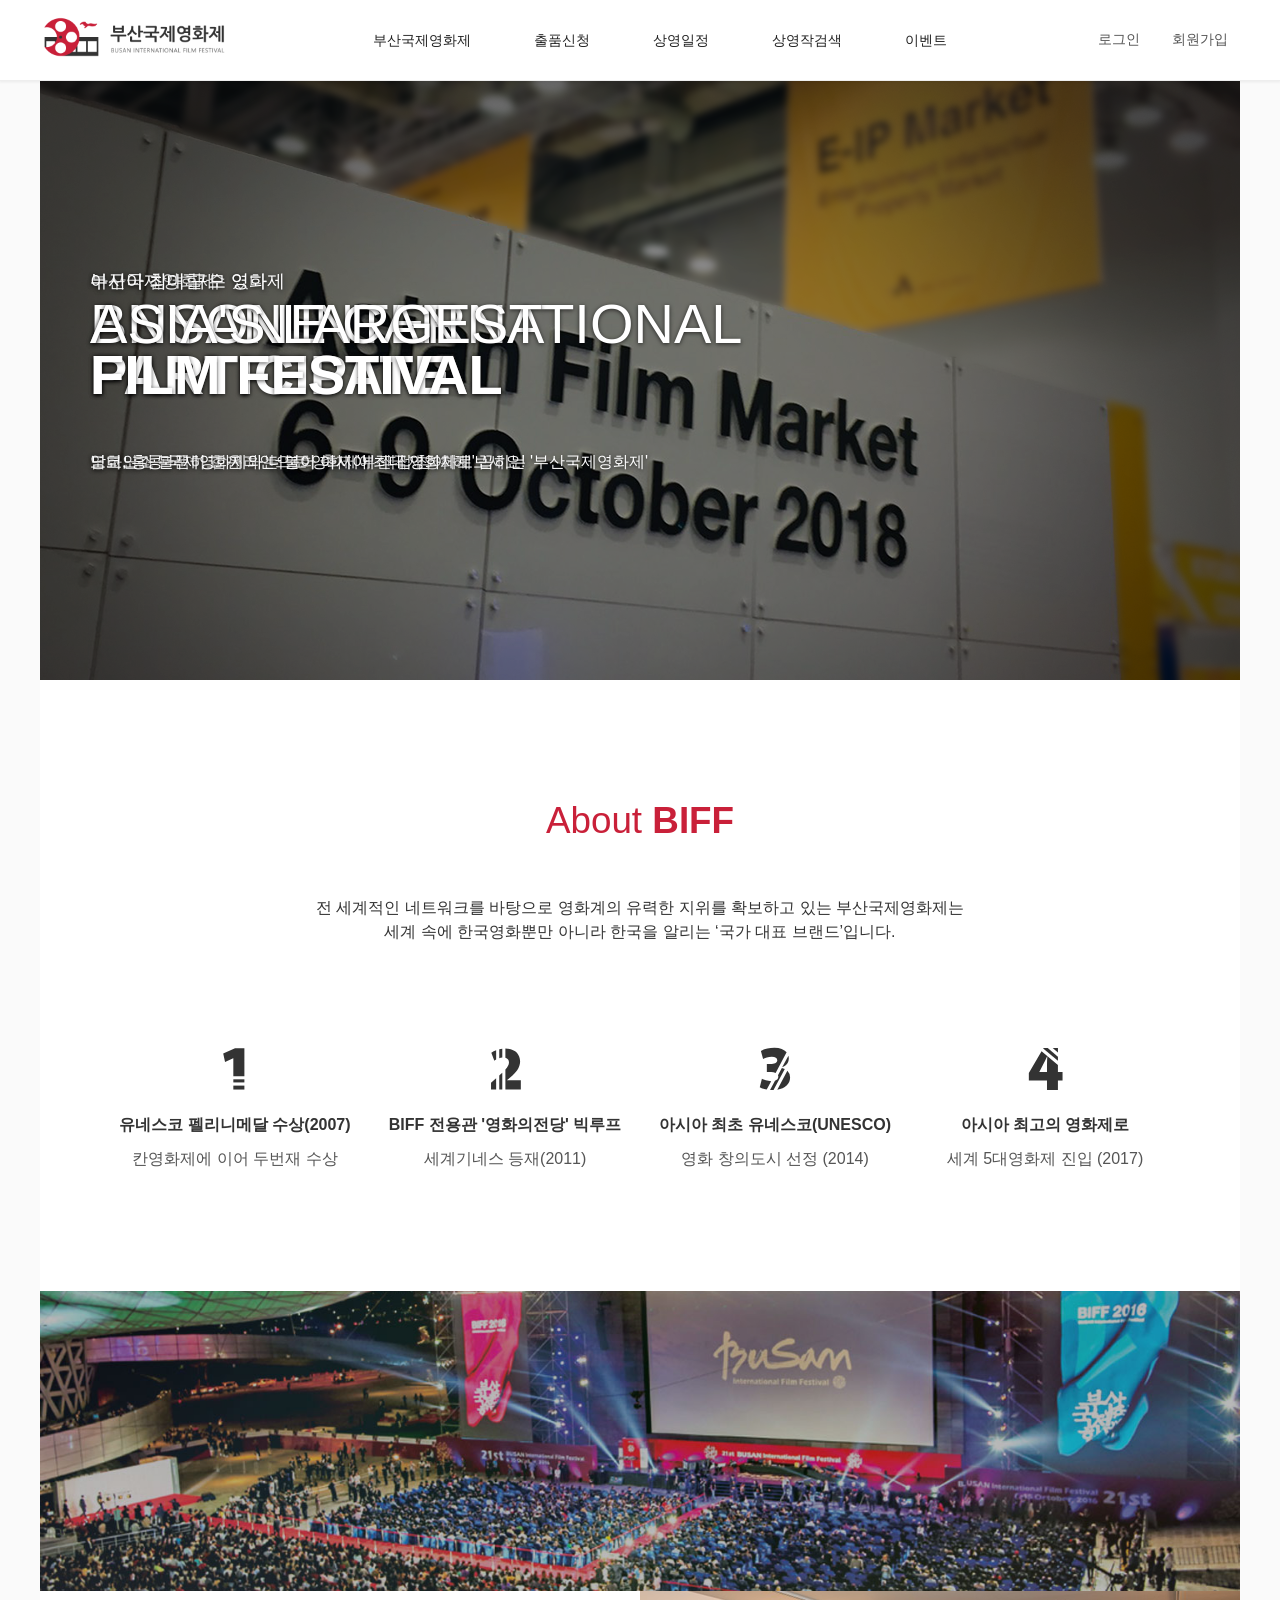
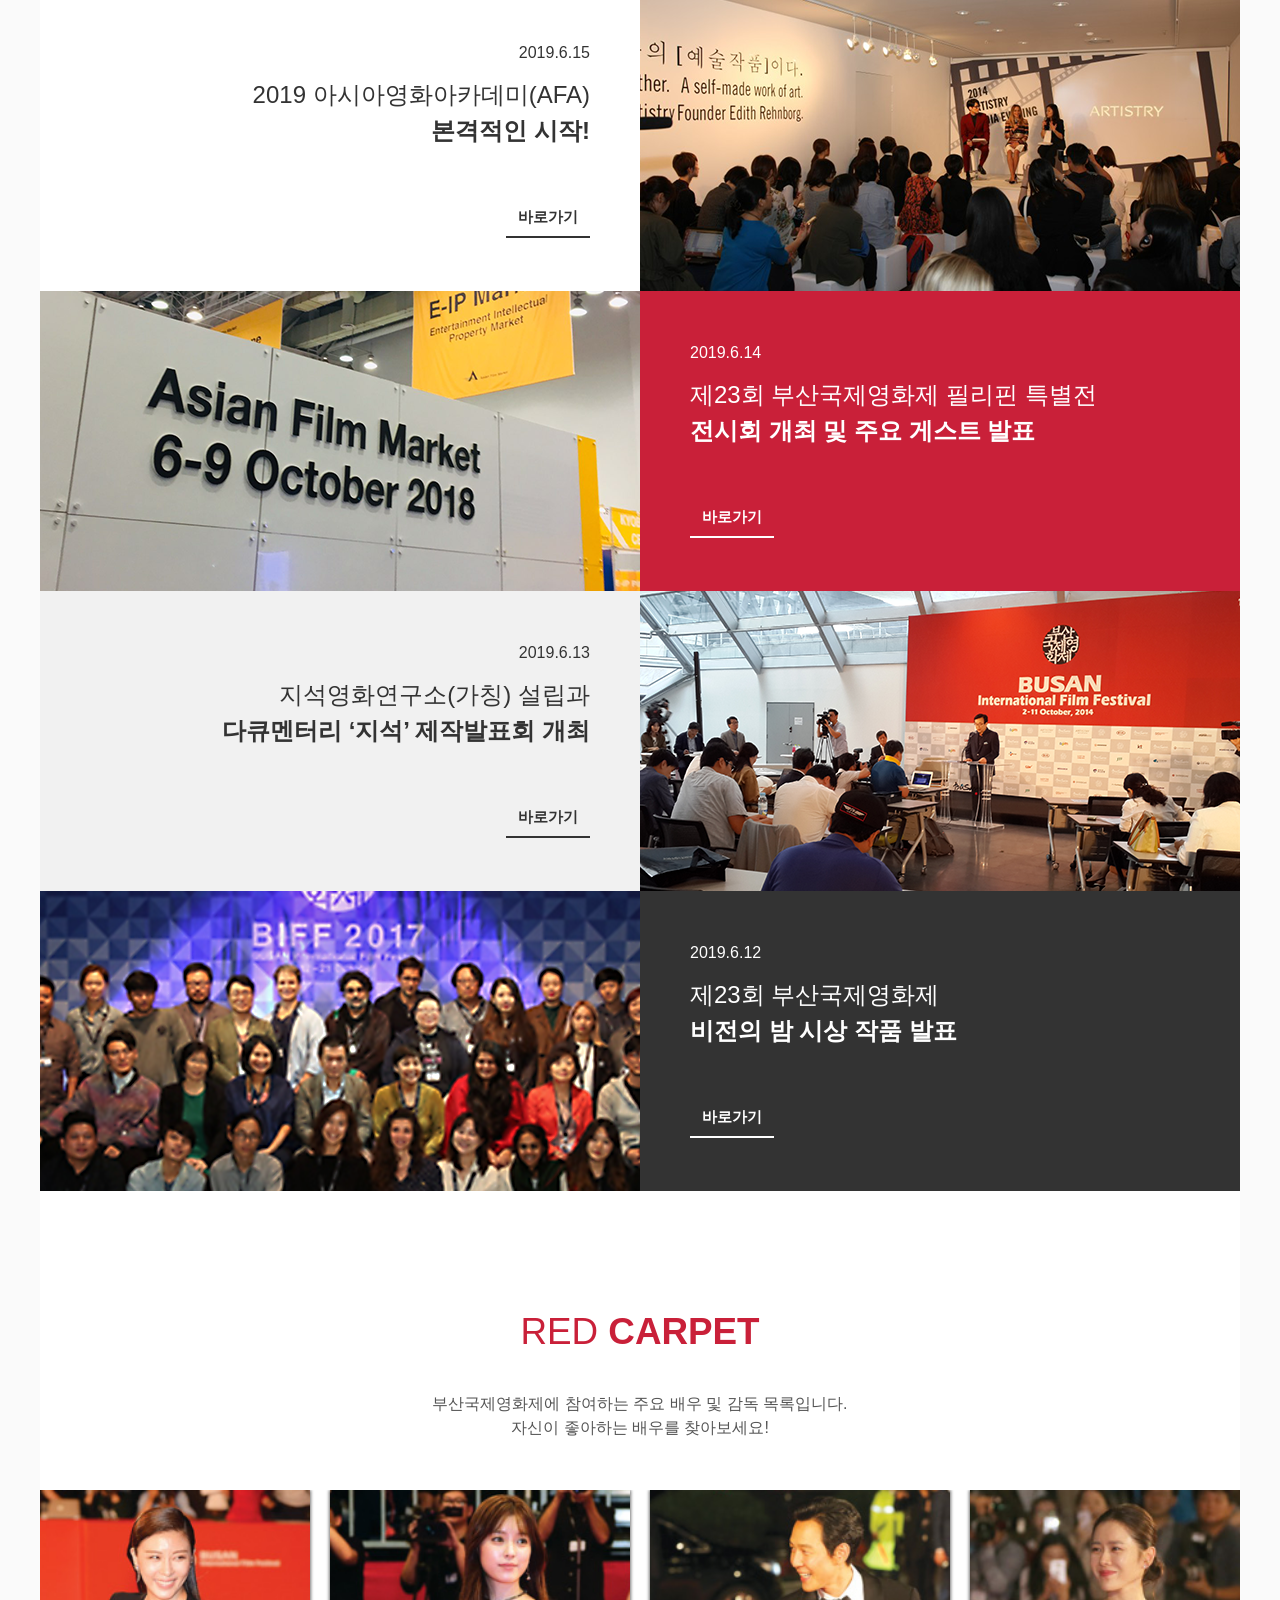
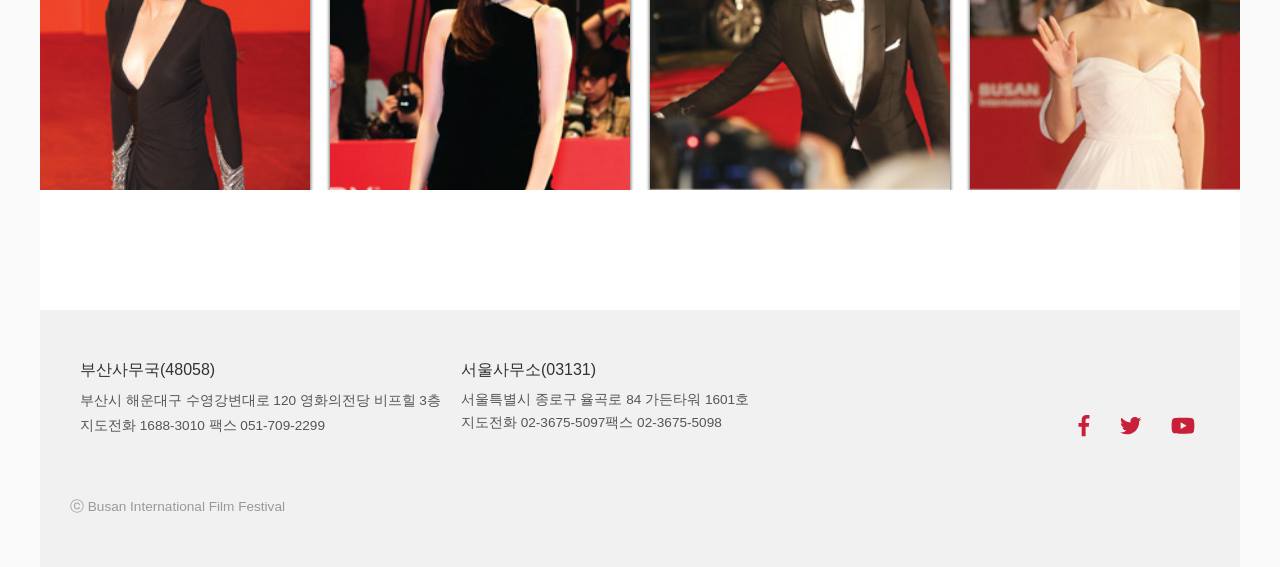
<file: index.html>
<!DOCTYPE html>
<html lang="ko">
<head>
    <meta charset="UTF-8">
    <meta name="viewport" content="width=device-width, initial-scale=1.0">
    <title>부산국제영화제</title>
    <link rel="stylesheet" href="./css/layout.css">
    <link rel="stylesheet" href="./css/sizing.css">
    <link rel="stylesheet" href="./css/style.css">
    <link rel="stylesheet" href="./fontawesome/css/all.css">
    <script src="./fontawesome/js/all.js"></script>
</head>
<body>
    <!-- HEADER -->
    <input type="checkbox" id="menu-open" hidden>
    <header class="hx-80">
        <div class="wrap d-flex justify-content-between align-items-center h-100 px-sm-4">
            <a href="index.html">
                <img src="./images/logo_3.png" alt="부산국제영화제" height="50">
                <img src="./images/logo-icon.png" alt="부산국제영화제" height="50" class="d-none">
            </a>
            <nav class="d-sm-none">
                <div class="nav-item">
                    <a href="overview.html">부산국제영화제</a>
                    <div class="sub">
                        <a href="overview.html">개최개요</a>
                        <a href="event-info.html">행사안내</a>
                    </div>
                </div>
                <div class="nav-item">
                    <a href="#">출품신청</a>
                </div>
                <div class="nav-item">
                    <a href="#">상영일정</a>
                </div>
                <div class="nav-item">
                    <a href="#">상영작검색</a>
                </div>
                <div class="nav-item">
                    <a href="#">이벤트</a>
                    <div class="sub">
                        <a href="#">영화티저 콘테스트</a>
                        <a href="participation.html">콘테스트 참여하기</a>
                    </div>
                </div>
            </nav>
            <div class="auth-group d-sm-none">
                <a href="#" class="fx-n2 mr-1">로그인</a>
                <a href="#" class="fx-n2">회원가입</a>
            </div>
            <label for="menu-open" class="menu-icon d-none d-sm-block">
                <span></span>
                <span></span>
                <span></span>
            </label>
            <div class="mobile-nav">
                <div class="nav-item has-sub">
                    <a href="overview.html">부산국제영화제</a>
                    <div class="sub">
                        <a href="overview.html">개최개요</a>
                        <a href="event-info.html">행사안내</a>
                    </div>
                </div>
                <div class="nav-item">
                    <a href="#">출품신청</a>
                </div>
                <div class="nav-item">
                    <a href="#">상영일정</a>
                </div>
                <div class="nav-item">
                    <a href="#">상영작검색</a>
                </div>
                <div class="nav-item has-sub">
                    <a href="#">이벤트</a>
                    <div class="sub">
                        <a href="#">영화티저 콘테스트</a>
                        <a href="participation.html">콘테스트 참여하기</a>
                    </div>
                </div>
                <div class="auth">
                    <a href="#" class="text-pale-black pl-0 pr-4">로그인</a>
                    <a href="#" class="text-pale-black">회원가입</a>
                </div>
            </div>
        </div>
    </header>
    <!-- /HEADER -->
    <!-- VISUAL -->
    <div class="wrap bg-white">
        <div class="visual">
            <div class="images">
                <img src="./images/slide_1.png" alt="슬라이드 이미지">
                <img src="./images/slide_2.png" alt="슬라이드 이미지">
                <img src="./images/slide_3.png" alt="슬라이드 이미지">
            </div>
            <div class="texts container">
                <!-- #1 -->
                <div class="text-group">
                    <p class="fx-2 fx-sm-1 text-white mb-1 text-shadow">부산국제영화제</p>
                    <div class="fx-9 fx-sm-8 text-shadow">
                        <span lang="en" class="font-weight-lighter">Busan International</span>
                        <br/>
                        <strong lang="en">Film Festival</strong>
                    </div>
                    <p class="mt-5 text-white text-shadow font-weight-lighter fx-sm-n1">영화인과 관객이 함께 하는 영화 축제 '부산국제영화제'</p>
                </div>
                <!-- #2 -->
                <div class="text-group">
                    <p class="fx-2 fx-sm-1 text-white mb-1 text-shadow">누구나 참여할 수 있다</p>
                    <div class="fx-9 fx-sm-8 text-shadow">
                        <span lang="en" class="font-weight-lighter">Anyone Can</span>
                        <br/>
                        <strong lang="en">Participate</strong>
                    </div>
                    <p class="mt-5 text-white text-shadow font-weight-lighter fx-sm-n1">남녀노소 불문하고 온라인으로 영화제에 직접 참여 해 보세요!</p>
                </div>
                <!-- #3 -->
                <div class="text-group">
                    <p class="fx-2 fx-sm-1 text-white mb-1 text-shadow">아시아 최대 규모 영화제</p>
                    <div class="fx-9 fx-sm-8 text-shadow">
                        <span lang="en" class="font-weight-lighter">Asia's Largest</span>
                        <br/>
                        <strong lang="en">Film Festival</strong>
                    </div>
                    <p class="mt-5 text-white text-shadow font-weight-lighter fx-sm-n1">도쿄, 홍콩 국제영화제와 더불어 아시아 최대 영화제로 꼽히는 '부산국제영화제'</p>
                </div>
            </div>
        </div>
        <!-- /VISUAL -->
        <!-- BIFF-2019 -->
        <div class="container padding px-4">
            <div class="text-center">
                <div class="text-red fx-7" lang="en">
                    <span class="font-weight-lighter">About </span>
                    <span class="font-weight-bolder">BIFF</span>
                </div>
                <p class="text-black mt-4 white-space-preline white-space-sm-normal">
                    전 세계적인 네트워크를 바탕으로 영화계의 유력한 지위를 확보하고 있는 부산국제영화제는
                    세계 속에 한국영화뿐만 아니라 한국을 알리는 ‘국가 대표 브랜드’입니다.
                </p>
            </div>
            <div class="mt-5 mt-sm-0 pt-5 d-flex flex-wrap">
                <div class="split-3 split-sm-12 text-center text-sm-left d-sm-flex justify-content-between">
                    <div class="split-sm-3 mb-3 text-center">
                        <img src="./images/icons/1.svg" alt="number-icon" width="50">
                    </div>
                    <div class="split-sm-9">
                        <p class="text-black font-weight-bold">유네스코 펠리니메달 수상(2007)</p>
                        <p class="text-pale-black mt-2 mt-sm-0">칸영화제에 이어 두번재 수상</p>
                    </div>
                </div>
                <div class="split-3 split-sm-12 text-center text-sm-left d-sm-flex justify-content-between">
                    <div class="split-sm-3 mb-3 text-center">
                        <img src="./images/icons/2.svg" alt="number-icon" width="50">
                    </div>
                    <div class="split-sm-9">
                        <p class="text-black font-weight-bold">BIFF 전용관 '영화의전당' 빅루프</p>
                        <p class="text-pale-black mt-2 mt-sm-0">세계기네스 등재(2011)</p>
                    </div>
                </div>
                <div class="split-3 split-sm-12 text-center text-sm-left d-sm-flex justify-content-between">
                    <div class="split-sm-3 mb-3 text-center">
                        <img src="./images/icons/3.svg" alt="number-icon" width="50">
                    </div>
                    <div class="split-sm-9">
                        <p class="text-black font-weight-bold">아시아 최초 유네스코(UNESCO)</p>
                        <p class="text-pale-black mt-2 mt-sm-0">영화 창의도시 선정 (2014)</p>
                    </div>
                </div>
                <div class="split-3 split-sm-12 text-center text-sm-left d-sm-flex justify-content-between">
                    <div class="split-sm-3 mb-3 text-center">
                        <img src="./images/icons/4.svg" alt="number-icon" width="50">
                    </div>
                    <div class="split-sm-9">
                        <p class="text-black font-weight-bold">아시아 최고의 영화제로</p>
                        <p class="text-pale-black mt-2 mt-sm-0">세계 5대영화제 진입 (2017)</p>
                    </div>
                </div>
            </div>
        </div>
        <div class="hx-300">
            <img src="./images/biff.jpg" alt="부산국제영화제 이미지" class="fit-cover">
        </div>
        <!-- /BIFF-2019 -->

        <!-- BIFF NEWS -->
        <div class="d-flex flex-wrap">
            <!-- left -->
            <div class="split-6 split-sm-12 hx-300 d-flex flex-row-reverse align-items-center p-5">
                <div class="text-right">
                    <span class="text-black fx-sm-n2">2019.6.15</span>
                    <p class="fx-5 text-black mt-3 fx-sm-2">
                        <span>2019 아시아영화아카데미(AFA)</span><br>
                        <span class="font-weight-bold">본격적인 시작!</span>
                    </p>
                    <button class="btn btn-border mt-5 text-black border-black fx-n1 fx-sm-n3">바로가기</button>
                </div>
            </div>
            <div class="split-6 hx-300">
                <img src="./images/news/1.png" alt="뉴스 이미지" class="fit-cover">
            </div>
            <!-- right -->
            <div class="split-6 hx-300">
                <img src="./images/news/2.png" alt="뉴스 이미지" class="fit-cover">
            </div>
            <div class="split-6 split-sm-12 hx-300 d-flex align-items-center p-5 bg-red">
                <div class="text-left">
                    <span class="text-white fx-sm-n2">2019.6.14</span>
                    <p class="fx-5 text-white mt-3 fx-sm-2">
                        <span>제23회 부산국제영화제 필리핀 특별전</span><br>
                        <span class="font-weight-bold">전시회 개최 및 주요 게스트 발표</span>
                    </p>
                    <button class="btn btn-border mt-5 text-white border-white fx-n1 fx-sm-n3">바로가기</button>
                </div>
            </div>
            <!-- left -->
            <div class="split-6 split-sm-12 hx-300 d-flex flex-row-reverse align-items-center bg-light p-5">
                <div class="text-right">
                    <span class="text-black fx-sm-n2">2019.6.13</span>
                    <p class="fx-5 text-black mt-3 fx-sm-2">
                        <span>지석영화연구소(가칭) 설립과</span><br>
                        <span class="font-weight-bold">다큐멘터리 ‘지석’ 제작발표회 개최</span>
                    </p>
                    <button class="btn btn-border mt-5 text-black border-black fx-n1 fx-sm-n3">바로가기</button>
                </div>
            </div>
            <div class="split-6 hx-300">
                <img src="./images/news/3.png" alt="뉴스 이미지" class="fit-cover">
            </div>
            <!-- right -->
            <div class="split-6 hx-300">
                <img src="./images/news/4.png" alt="뉴스 이미지" class="fit-cover">
            </div>
            <div class="split-6 split-sm-12 hx-300 d-flex align-items-center p-5 bg-black">
                <div class="text-left">
                    <span class="text-white fx-sm-n2">2019.6.12</span>
                    <p class="fx-5 text-white mt-3 fx-sm-2">
                        <span>제23회 부산국제영화제</span><br>
                        <span class="font-weight-bold">비전의 밤 시상 작품 발표</span>
                    </p>
                    <button class="btn btn-border mt-5 text-white border-white fx-n1 fx-sm-n3">바로가기</button>
                </div>
            </div>
        </div>
        <!-- /BIFF NEWS -->
        <!-- RED CARPET -->
        <div class="padding">
            <div class="text-center px-sm-2">
                <div class="text-red fx-7" lang="en">
                    <span class="font-weight-lighter">RED </span>
                    <span class="font-weight-bolder">CARPET</span>
                </div>
                <p class="mt-3 text-pale-black white-space-preline white-space-sm-normal">
                    부산국제영화제에 참여하는 주요 배우 및 감독 목록입니다.
                    자신이 좋아하는 배우를 찾아보세요!
                </p>
            </div>
            <div class="mt-5 position-relative w-100 hx-300 overflow-hidden">
                <div class="position-center hx-250 d-flex align-items-center">
                    <div class="mx-2 hx-250 wx-250 box-shadow opacity-50 hx-sm-100 wx-sm-100"><img class="fit-cover" src="./images/red-carpet/1.png" alt="레드 카펫 이미지"></div>
                    <div class="mx-2 hx-250 wx-250 box-shadow opacity-50 hx-sm-100 wx-sm-100"><img class="fit-cover" src="./images/red-carpet/2.png" alt="레드 카펫 이미지"></div>
                    <div class="mx-2 hx-300 wx-300 box-shadow opacity-sm-50 hx-sm-100 wx-sm-100"><img class="fit-cover" src="./images/red-carpet/3.png" alt="레드 카펫 이미지"></div>
                    <div class="mx-2 hx-300 wx-300 box-shadow hx-sm-150 wx-sm-150"><img class="fit-cover" src="./images/red-carpet/4.png" alt="레드 카펫 이미지"></div>
                    <div class="mx-2 hx-300 wx-300 box-shadow hx-sm-150 wx-sm-150"><img class="fit-cover" src="./images/red-carpet/5.png" alt="레드 카펫 이미지"></div>
                    <div class="mx-2 hx-300 wx-300 box-shadow opacity-sm-50 hx-sm-100 wx-sm-100"><img class="fit-cover" src="./images/red-carpet/6.png" alt="레드 카펫 이미지"></div>
                    <div class="mx-2 hx-250 wx-250 box-shadow opacity-50 hx-sm-100 wx-sm-100"><img class="fit-cover" src="./images/red-carpet/7.png" alt="레드 카펫 이미지"></div>
                    <div class="mx-2 hx-250 wx-250 box-shadow opacity-50 hx-sm-100 wx-sm-100"><img class="fit-cover" src="./images/red-carpet/8.png" alt="레드 카펫 이미지"></div>
                </div>
            </div>
        </div>
        <!-- /RED CARPET -->
        <!-- FOOTER -->
        <footer class="bg-light">
            <div class="container text-pale-black py-5">
                <div class="d-flex flex-wrap">
                    <div class="split-8 split-sm-12">
                        <div class="d-flex flex-wrap px-sm-4">
                            <div class="px-2 pb-sm-4">
                                <div class="text-black fx-1 mb-2">부산사무국(48058)</div>
                                <p class="fx-n3 mb-1">부산시 해운대구 수영강변대로 120 영화의전당 비프힐 3층</p>
                                <p class="fx-n3">지도전화 1688-3010 팩스 051-709-2299</p>
                            </div>
                            <div class="px-2">
                                <div class="text-black fx-1 mb-2">서울사무소(03131)</div>
                                <div class="fx-n3 mb-1">서울특별시 종로구 율곡로 84 가든타워 1601호</div>
                                  <div class="fx-n3">지도전화 02-3675-5097팩스 02-3675-5098</div>
                            </div>
                        </div>
                    </div>
                    <div class="split-4 split-sm-12 align-self-end mt-sm-5">
                        <div class="px-3 d-flex flex-row-reverse justify-content-sm-center">
                            <i class="fa-lg text-red fab fa-youtube ml-4"></i>                    
                            <i class="fa-lg text-red fab fa-twitter ml-4"></i> 
                            <i class="fa-lg text-red fab fa-facebook-f"></i>
                        </div>
                    </div>
                    <div class="split-12 mt-4 mt-sm-1 pt-4">
                        <p class="text-muted fx-n3 text-sm-center">ⓒ Busan International Film Festival</p>
                    </div>
                </div>
            </div>
        </footer>
        <!-- /FOOTER -->
    </div>
</body>
</html>
</file>
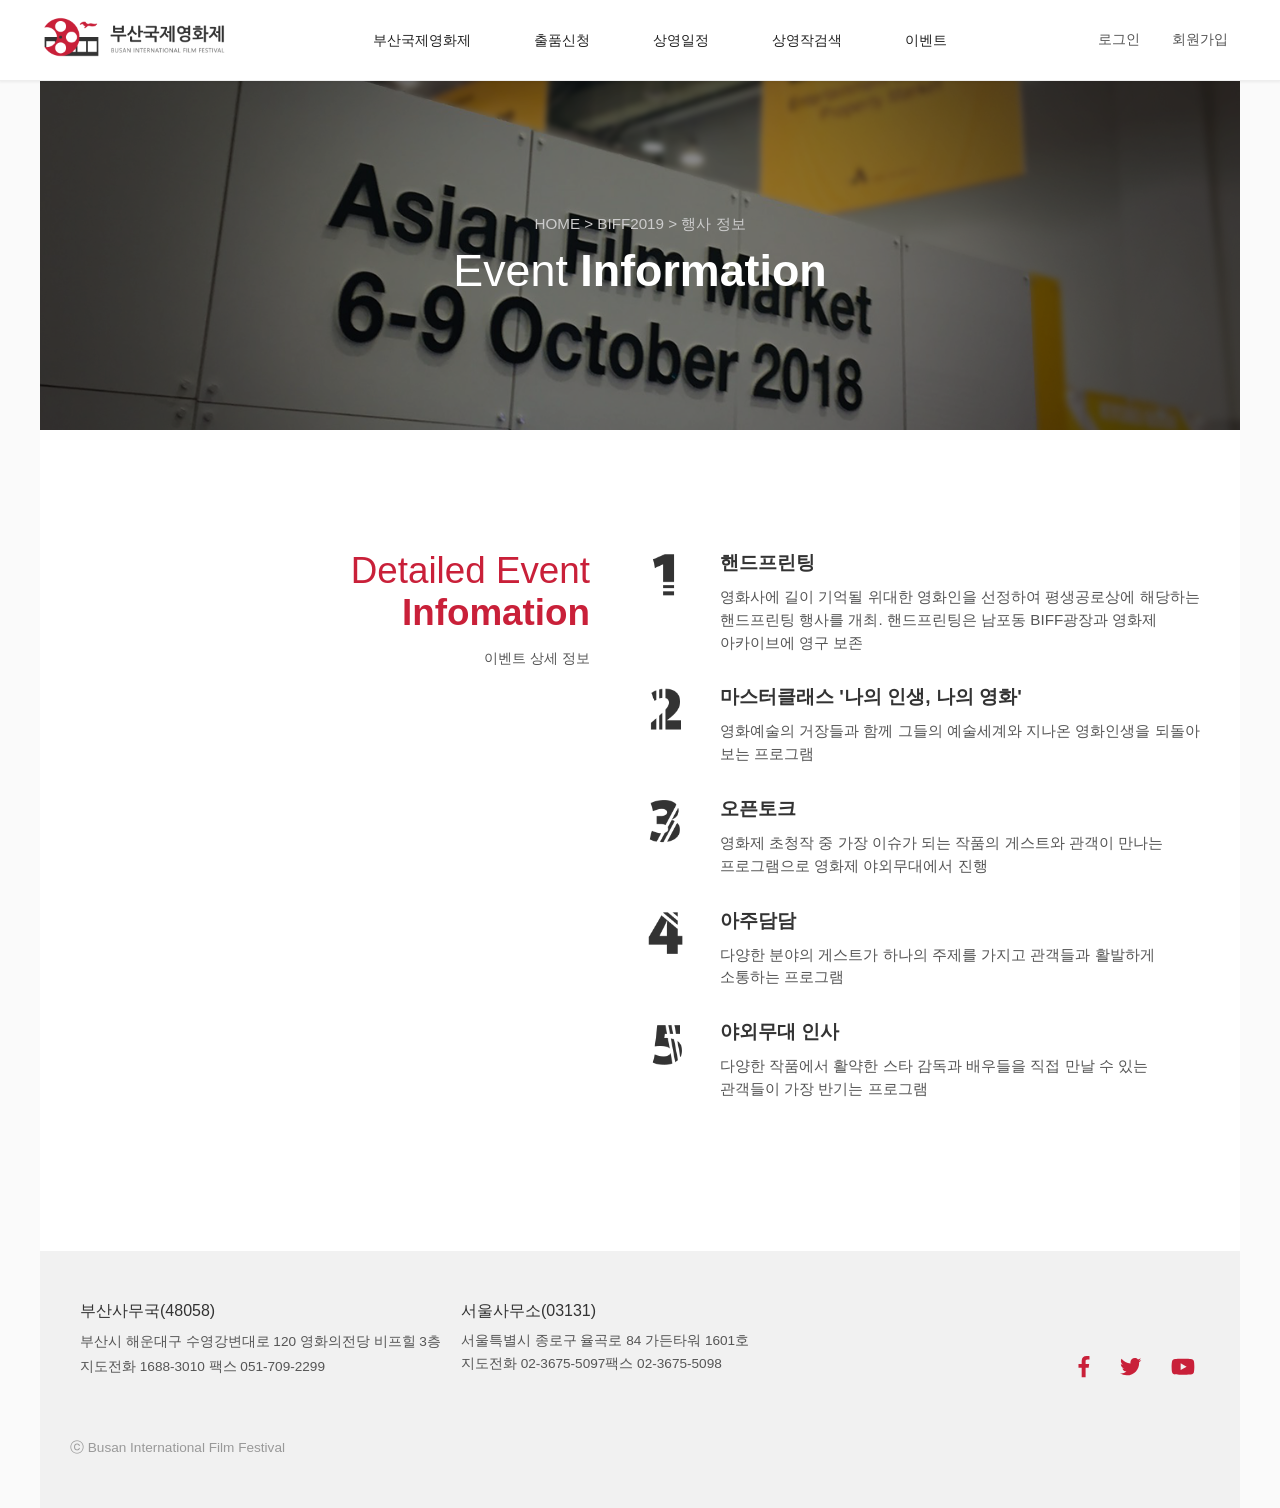
<file: event-info.html>
<!DOCTYPE html>
<html lang="ko">
<head>
    <meta charset="UTF-8">
    <meta name="viewport" content="width=device-width, initial-scale=1.0">
    <title>부산국제영화제</title>
    <link rel="stylesheet" href="./css/layout.css">
    <link rel="stylesheet" href="./css/sizing.css">
    <link rel="stylesheet" href="./css/style.css">
    <link rel="stylesheet" href="./fontawesome/css/all.css">
    <script src="./fontawesome/js/all.js"></script>
</head>
<body>
    <!-- HEADER -->
    <input type="checkbox" id="menu-open" hidden>
    <header class="hx-80">
        <div class="wrap d-flex justify-content-between align-items-center h-100 px-sm-4">
            <a href="index.html">
                <img src="./images/logo_3.png" alt="부산국제영화제" height="50">
                <img src="./images/logo-icon.png" alt="부산국제영화제" height="50" class="d-none">
            </a>
            <nav class="d-sm-none">
                <div class="nav-item">
                    <a href="overview.html">부산국제영화제</a>
                    <div class="sub">
                        <a href="overview.html">개최개요</a>
                        <a href="event-info.html">행사안내</a>
                    </div>
                </div>
                <div class="nav-item">
                    <a href="#">출품신청</a>
                </div>
                <div class="nav-item">
                    <a href="#">상영일정</a>
                </div>
                <div class="nav-item">
                    <a href="#">상영작검색</a>
                </div>
                <div class="nav-item">
                    <a href="#">이벤트</a>
                    <div class="sub">
                        <a href="#">영화티저 콘테스트</a>
                        <a href="participation.html">콘테스트 참여하기</a>
                    </div>
                </div>
            </nav>
            <div class="auth-group d-sm-none">
                <a href="#" class="fx-n2 mr-1">로그인</a>
                <a href="#" class="fx-n2">회원가입</a>
            </div>
            <label for="menu-open" class="menu-icon d-none d-sm-block">
                <span></span>
                <span></span>
                <span></span>
            </label>
            <div class="mobile-nav">
                <div class="nav-item has-sub">
                    <a href="overview.html">부산국제영화제</a>
                    <div class="sub">
                        <a href="overview.html">개최개요</a>
                        <a href="event-info.html">행사안내</a>
                    </div>
                </div>
                <div class="nav-item">
                    <a href="#">출품신청</a>
                </div>
                <div class="nav-item">
                    <a href="#">상영일정</a>
                </div>
                <div class="nav-item">
                    <a href="#">상영작검색</a>
                </div>
                <div class="nav-item has-sub">
                    <a href="#">이벤트</a>
                    <div class="sub">
                        <a href="#">영화티저 콘테스트</a>
                        <a href="participation.html">콘테스트 참여하기</a>
                    </div>
                </div>
                <div class="auth">
                    <a href="#" class="text-pale-black pl-0 pr-4">로그인</a>
                    <a href="#" class="text-pale-black">회원가입</a>
                </div>
            </div>
        </div>
    </header>
    <!-- /HEADER -->
    <!-- VISUAL -->
    <div class="wrap bg-white">
        <div class="visual sub">
            <div class="images">
                <img src="./images/slide_3.png" alt="슬라이드 이미지">
            </div>
            <div class="position-center text-center text-white">
                <div class="fx-n1 text-pale-white">HOME > BIFF2019 > 행사 정보</div>
                <div class="fx-8 mt-2" lang="en">
                    <span class="font-weight-lighter">Event</span>
                    <b>Information</b>
                </div>
            </div>
        </div>
        <!-- /VISUAL -->

        <!-- Event Info -->
        <div class="container padding">
            <div class="d-flex flex-wrap">
                <div class="split-6 d-flex flex-row-reverse pr-5">
                    <div class="text-right">
                        <div class="fx-7 text-red" lang="en">
                            Detailed Event<br>
                            <b>Infomation</b>
                        </div>
                        <div class="mt-3 fx-n2 text-pale-black">이벤트 상세 정보</div>
                    </div>
                </div>
                <div class="split-6">
                    <div class="d-flex flex-column">
                        <div class="d-flex align-items-start mb-4">
                            <div><img src="./images/icons/1.png" alt="1" width="50" height="50"></div>
                            <div class="ml-4">
                                <strong class="fx-3 text-black">핸드프린팅 </strong>
                                <p class="mt-2 text-pale-black fx-n1">영화사에 길이 기억될 위대한 영화인을 선정하여 평생공로상에 해당하는 핸드프린팅 행사를 개최. 핸드프린팅은 남포동 BIFF광장과 영화제 아카이브에 영구 보존</p>
                            </div>
                        </div>
                        <div class="d-flex align-items-start mb-4">
                            <div><img src="./images/icons/2.png" alt="2" width="50" height="50"></div>
                            <div class="ml-4">
                                <strong class="fx-3 text-black">마스터클래스 '나의 인생, 나의 영화'</strong>
                                <p class="mt-2 text-pale-black fx-n1">영화예술의 거장들과 함께 그들의 예술세계와 지나온 영화인생을 되돌아 보는 프로그램</p>
                            </div>
                        </div>
                        <div class="d-flex align-items-start mb-4">
                            <div><img src="./images/icons/3.png" alt="3" width="50" height="50"></div>
                            <div class="ml-4">
                                <strong class="fx-3 text-black">오픈토크</strong>
                                <p class="mt-2 text-pale-black fx-n1">영화제 초청작 중 가장 이슈가 되는 작품의 게스트와 관객이 만나는 프로그램으로 영화제 야외무대에서 진행</p>
                            </div>
                        </div>
                        <div class="d-flex align-items-start mb-4">
                            <div><img src="./images/icons/4.png" alt="4" width="50" height="50"></div>
                            <div class="ml-4">
                                <strong class="fx-3 text-black">아주담담</strong>
                                <p class="mt-2 text-pale-black fx-n1">다양한 분야의 게스트가 하나의 주제를 가지고 관객들과 활발하게 소통하는 프로그램</p>
                            </div>
                        </div>
                        <div class="d-flex align-items-start mb-4">
                            <div><img src="./images/icons/5.png" alt="5" width="50" height="50"></div>
                            <div class="ml-4">
                                <strong class="fx-3 text-black">야외무대 인사</strong>
                                <p class="mt-2 text-pale-black fx-n1">다양한 작품에서 활약한 스타 감독과 배우들을 직접 만날 수 있는 관객들이 가장 반기는 프로그램</p>
                            </div>
                        </div>
                    </div>
                </div>
            </div>
        </div>
        <!-- /Event Info -->
        
        <!-- FOOTER -->
        <footer class="bg-light">
            <div class="container text-pale-black py-5">
                <div class="d-flex flex-wrap">
                    <div class="split-8 split-sm-12">
                        <div class="d-flex flex-wrap px-sm-4">
                            <div class="px-2 pb-sm-4">
                                <div class="text-black fx-1 mb-2">부산사무국(48058)</div>
                                <p class="fx-n3 mb-1">부산시 해운대구 수영강변대로 120 영화의전당 비프힐 3층</p>
                                <p class="fx-n3">지도전화 1688-3010 팩스 051-709-2299</p>
                            </div>
                            <div class="px-2">
                                <div class="text-black fx-1 mb-2">서울사무소(03131)</div>
                                <div class="fx-n3 mb-1">서울특별시 종로구 율곡로 84 가든타워 1601호</div>
                                  <div class="fx-n3">지도전화 02-3675-5097팩스 02-3675-5098</div>
                            </div>
                        </div>
                    </div>
                    <div class="split-4 split-sm-12 align-self-end mt-sm-5">
                        <div class="px-3 d-flex flex-row-reverse justify-content-sm-center">
                            <i class="fa-lg text-red fab fa-youtube ml-4"></i>                    
                            <i class="fa-lg text-red fab fa-twitter ml-4"></i> 
                            <i class="fa-lg text-red fab fa-facebook-f"></i>
                        </div>
                    </div>
                    <div class="split-12 mt-4 mt-sm-1 pt-4">
                        <p class="text-muted fx-n3 text-sm-center">ⓒ Busan International Film Festival</p>
                    </div>
                </div>
            </div>
        </footer>
        <!-- /FOOTER -->
    </div>
</body>
</html>
</file>
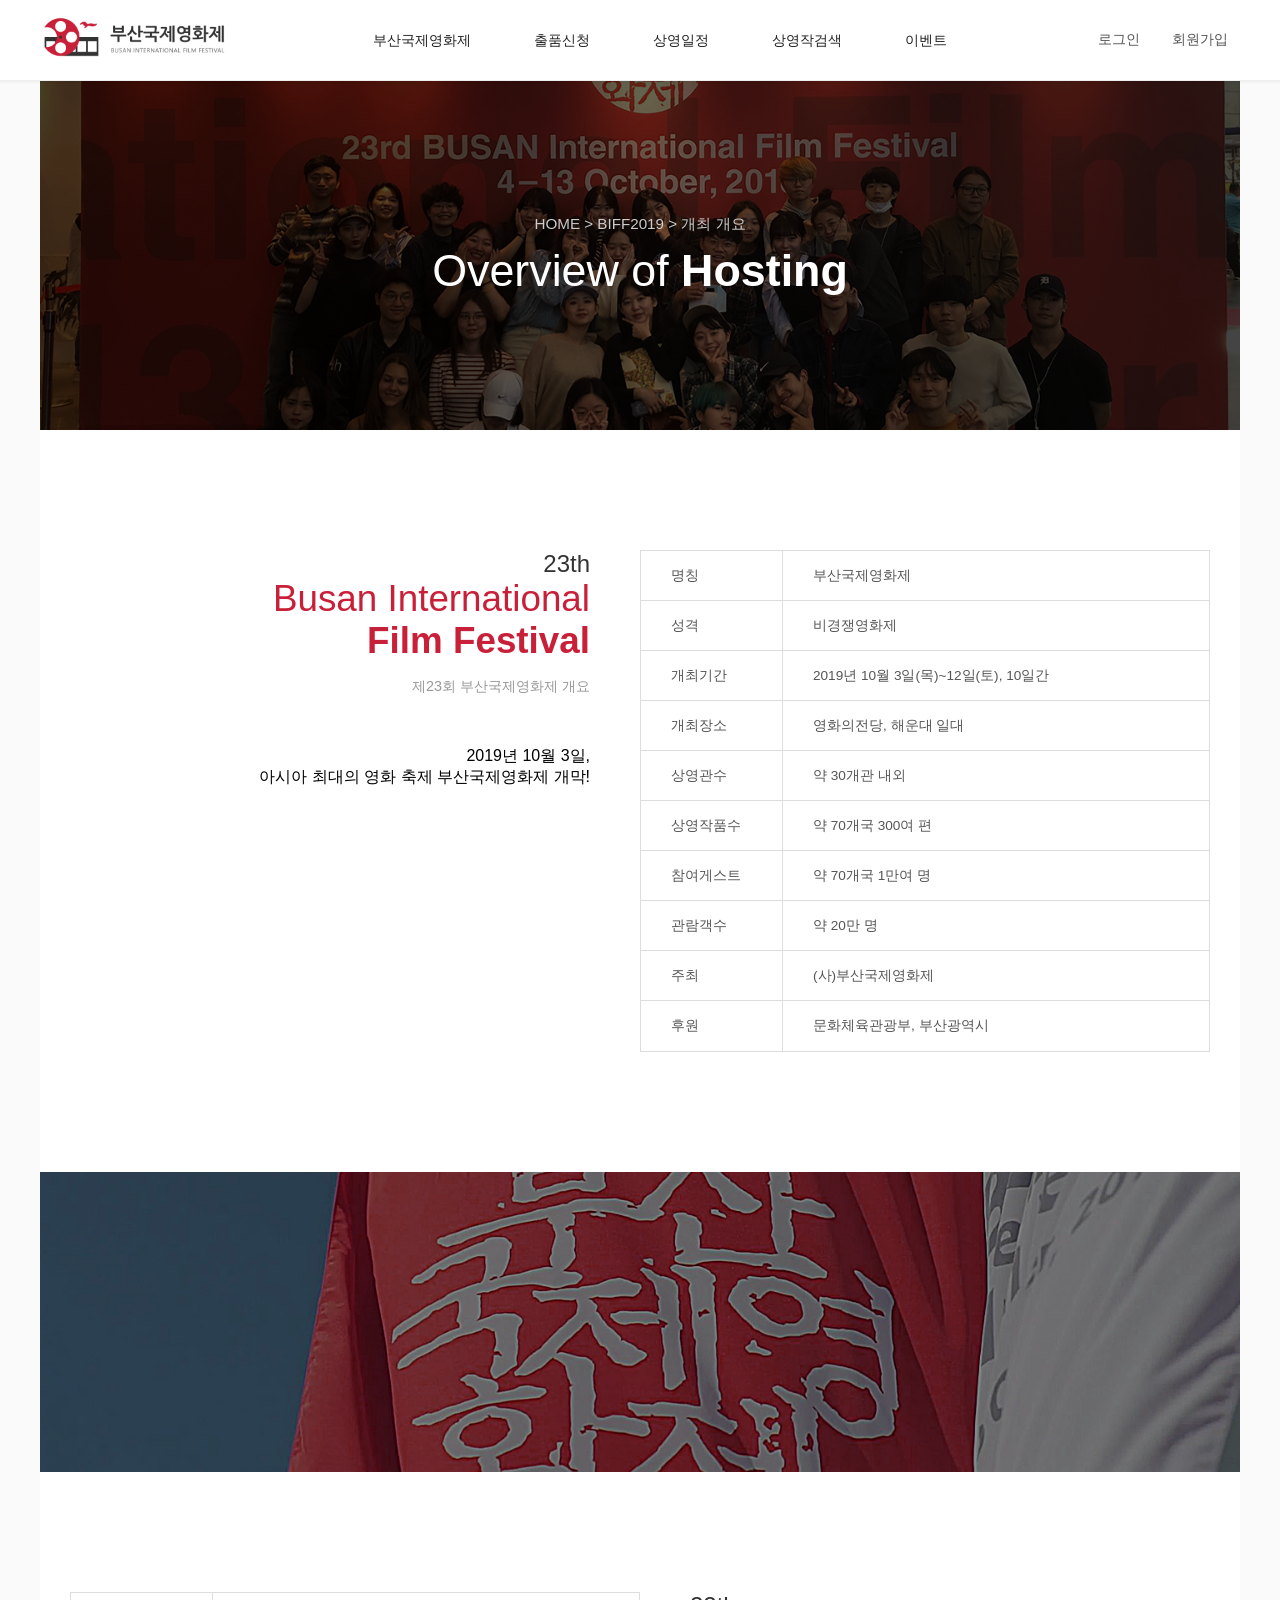
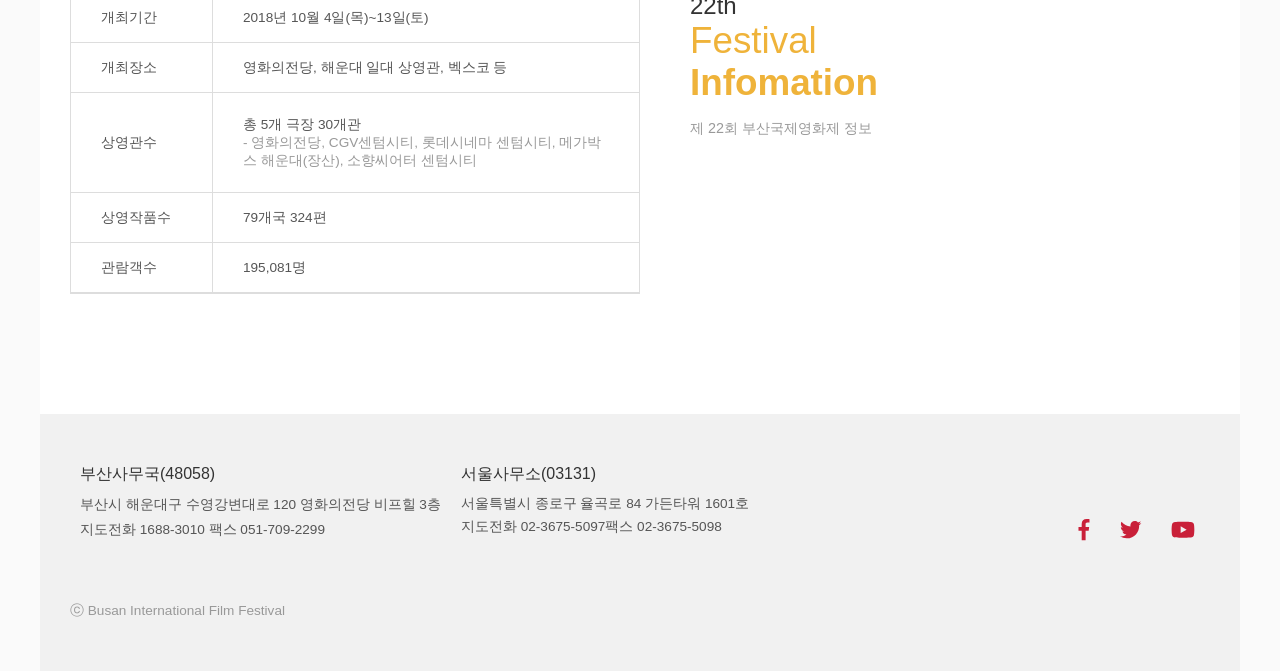
<file: overview.html>
<!DOCTYPE html>
<html lang="ko">
<head>
    <meta charset="UTF-8">
    <meta name="viewport" content="width=device-width, initial-scale=1.0">
    <title>부산국제영화제</title>
    <link rel="stylesheet" href="./css/layout.css">
    <link rel="stylesheet" href="./css/sizing.css">
    <link rel="stylesheet" href="./css/style.css">
    <link rel="stylesheet" href="./fontawesome/css/all.css">
    <script src="./fontawesome/js/all.js"></script>
</head>
<body>
    <!-- HEADER -->
    <input type="checkbox" id="menu-open" hidden>
    <header class="hx-80">
        <div class="wrap d-flex justify-content-between align-items-center h-100 px-sm-4">
            <a href="index.html">
                <img src="./images/logo_3.png" alt="부산국제영화제" height="50">
                <img src="./images/logo-icon.png" alt="부산국제영화제" height="50" class="d-none">
            </a>
            <nav class="d-sm-none">
                <div class="nav-item">
                    <a href="overview.html">부산국제영화제</a>
                    <div class="sub">
                        <a href="overview.html">개최개요</a>
                        <a href="event-info.html">행사안내</a>
                    </div>
                </div>
                <div class="nav-item">
                    <a href="#">출품신청</a>
                </div>
                <div class="nav-item">
                    <a href="#">상영일정</a>
                </div>
                <div class="nav-item">
                    <a href="#">상영작검색</a>
                </div>
                <div class="nav-item">
                    <a href="#">이벤트</a>
                    <div class="sub">
                        <a href="#">영화티저 콘테스트</a>
                        <a href="participation.html">콘테스트 참여하기</a>
                    </div>
                </div>
            </nav>
            <div class="auth-group d-sm-none">
                <a href="#" class="fx-n2 mr-1">로그인</a>
                <a href="#" class="fx-n2">회원가입</a>
            </div>
            <label for="menu-open" class="menu-icon d-none d-sm-block">
                <span></span>
                <span></span>
                <span></span>
            </label>
            <div class="mobile-nav">
                <div class="nav-item has-sub">
                    <a href="overview.html">부산국제영화제</a>
                    <div class="sub">
                        <a href="overview.html">개최개요</a>
                        <a href="event-info.html">행사안내</a>
                    </div>
                </div>
                <div class="nav-item">
                    <a href="#">출품신청</a>
                </div>
                <div class="nav-item">
                    <a href="#">상영일정</a>
                </div>
                <div class="nav-item">
                    <a href="#">상영작검색</a>
                </div>
                <div class="nav-item has-sub">
                    <a href="#">이벤트</a>
                    <div class="sub">
                        <a href="#">영화티저 콘테스트</a>
                        <a href="participation.html">콘테스트 참여하기</a>
                    </div>
                </div>
                <div class="auth">
                    <a href="#" class="text-pale-black pl-0 pr-4">로그인</a>
                    <a href="#" class="text-pale-black">회원가입</a>
                </div>
            </div>
        </div>
    </header>
    <!-- /HEADER -->
    <!-- VISUAL -->
    <div class="wrap bg-white">
        <div class="visual sub">
            <div class="images">
                <img src="./images/slide_2.png" alt="슬라이드 이미지">
            </div>
            <div class="position-center text-center text-white">
                <div class="fx-n1 text-pale-white">HOME > BIFF2019 > 개최 개요</div>
                <div class="fx-8 mt-2" lang="en">
                    <span class="font-weight-lighter">Overview of</span>
                    <b>Hosting</b>
                </div>
            </div>
        </div>
        <!-- /VISUAL -->

        <!-- Overview of Hosting -->
        <div class="container padding">
            <div class="d-flex flex-wrap">
                <div class="split-6 d-flex flex-row-reverse pr-5">
                    <div class="text-right">
                        <div class="fx-5 text-black" lang="en">23th</div>
                        <div class="fx-7 text-red" lang="en">
                            Busan International<br>
                            <b>Film Festival</b>
                        </div>
                        <div class="mt-3 fx-n2 text-muted">제23회 부산국제영화제 개요</div>
                        <div class="mt-5 white-space-preline">2019년 10월 3일, 
                            아시아 최대의 영화 축제 부산국제영화제 개막!</div>
                    </div>
                </div>
                <div class="split-6">
                    <div class="border border-pale-white d-flex flex-wrap">
                        <div class="split-3 d-flex align-items-center px-4 fx-n3 hx-50 text-pale-black border-right border-bottom border-pale-white">명칭</div>
                        <div class="split-9 d-flex align-items-center px-4 fx-n3 hx-50 text-pale-black border-bottom border-pale-white">부산국제영화제</div>
                        <div class="split-3 d-flex align-items-center px-4 fx-n3 hx-50 text-pale-black border-right border-bottom border-pale-white">성격</div>
                        <div class="split-9 d-flex align-items-center px-4 fx-n3 hx-50 text-pale-black border-bottom border-pale-white">비경쟁영화제</div>
                        <div class="split-3 d-flex align-items-center px-4 fx-n3 hx-50 text-pale-black border-right border-bottom border-pale-white">개최기간</div>
                        <div class="split-9 d-flex align-items-center px-4 fx-n3 hx-50 text-pale-black border-bottom border-pale-white">2019년 10월 3일(목)~12일(토), 10일간</div>
                        <div class="split-3 d-flex align-items-center px-4 fx-n3 hx-50 text-pale-black border-right border-bottom border-pale-white">개최장소</div>
                        <div class="split-9 d-flex align-items-center px-4 fx-n3 hx-50 text-pale-black border-bottom border-pale-white">영화의전당, 해운대 일대</div>
                        <div class="split-3 d-flex align-items-center px-4 fx-n3 hx-50 text-pale-black border-right border-bottom border-pale-white">상영관수</div>
                        <div class="split-9 d-flex align-items-center px-4 fx-n3 hx-50 text-pale-black border-bottom border-pale-white">약 30개관 내외</div>
                        <div class="split-3 d-flex align-items-center px-4 fx-n3 hx-50 text-pale-black border-right border-bottom border-pale-white">상영작품수</div>
                        <div class="split-9 d-flex align-items-center px-4 fx-n3 hx-50 text-pale-black border-bottom border-pale-white">약 70개국 300여 편</div>
                        <div class="split-3 d-flex align-items-center px-4 fx-n3 hx-50 text-pale-black border-right border-bottom border-pale-white">참여게스트</div>
                        <div class="split-9 d-flex align-items-center px-4 fx-n3 hx-50 text-pale-black border-bottom border-pale-white">약 70개국 1만여 명</div>
                        <div class="split-3 d-flex align-items-center px-4 fx-n3 hx-50 text-pale-black border-right border-bottom border-pale-white">관람객수</div>
                        <div class="split-9 d-flex align-items-center px-4 fx-n3 hx-50 text-pale-black border-bottom border-pale-white">약 20만 명</div>
                        <div class="split-3 d-flex align-items-center px-4 fx-n3 hx-50 text-pale-black border-right border-bottom border-pale-white">주최</div>
                        <div class="split-9 d-flex align-items-center px-4 fx-n3 hx-50 text-pale-black border-bottom border-pale-white">(사)부산국제영화제</div>
                        <div class="split-3 d-flex align-items-center px-4 fx-n3 hx-50 text-pale-black border-right border-pale-white">후원</div>
                        <div class="split-9 d-flex align-items-center px-4 fx-n3 hx-50 text-pale-black">문화체육관광부, 부산광역시</div>
                    </div>
                </div>
            </div>
        </div>
        <div class="hx-300">
            <img src="./images/overview.png" alt="개최 개요" class="fit-cover">
        </div>
        <div class="container padding">
            <div class="d-flex flex-wrap">
                <div class="split-6">
                    <div class="border border-pale-white d-flex flex-wrap">
                        <div class="split-3 d-flex align-items-center px-4 fx-n3 hx-50 text-pale-black border-right border-bottom border-pale-white">개최기간</div>
                        <div class="split-9 d-flex align-items-center px-4 fx-n3 hx-50 text-pale-black border-bottom border-pale-white">2018년 10월 4일(목)~13일(토)</div>
                        <div class="split-3 d-flex align-items-center px-4 fx-n3 hx-50 text-pale-black border-right border-bottom border-pale-white">개최장소</div>
                        <div class="split-9 d-flex align-items-center px-4 fx-n3 hx-50 text-pale-black border-bottom border-pale-white">영화의전당, 해운대 일대 상영관, 벡스코 등</div>
                        <div class="split-3 d-flex align-items-center px-4 fx-n3 hx-100 text-pale-black border-right border-bottom border-pale-white">상영관수</div>
                        <div class="split-9 d-flex align-items-center px-4 fx-n3 hx-100 text-pale-black border-bottom border-pale-white">
                            <div>
                                총 5개 극장 30개관
                                <div class="text-muted">
                                    - 영화의전당, CGV센텀시티, 롯데시네마 센텀시티, 메가박스 해운대(장산), 소향씨어터 센텀시티
                                </div>
                            </div>
                        </div>
                        <div class="split-3 d-flex align-items-center px-4 fx-n3 hx-50 text-pale-black border-right border-bottom border-pale-white">상영작품수	</div>
                        <div class="split-9 d-flex align-items-center px-4 fx-n3 hx-50 text-pale-black border-bottom border-pale-white">79개국 324편</div>
                        <div class="split-3 d-flex align-items-center px-4 fx-n3 hx-50 text-pale-black border-right border-bottom border-pale-white">관람객수</div>
                        <div class="split-9 d-flex align-items-center px-4 fx-n3 hx-50 text-pale-black border-bottom border-pale-white">195,081명</div>
                    </div>
                </div>
                <div class="split-6 d-flex pl-5">
                    <div class="text-left">
                        <div class="fx-5 text-black" lang="en">22th</div>
                        <div class="fx-7 text-yellow" lang="en">
                            Festival<br>
                            <b>Infomation</b>
                        </div>
                        <div class="mt-3 fx-n2 text-muted">제 22회 부산국제영화제 정보</div>
                    </div>
                </div>
            </div>
        </div>
        <!-- /Overview of Hosting -->
        
        <!-- FOOTER -->
        <footer class="bg-light">
            <div class="container text-pale-black py-5">
                <div class="d-flex flex-wrap">
                    <div class="split-8 split-sm-12">
                        <div class="d-flex flex-wrap px-sm-4">
                            <div class="px-2 pb-sm-4">
                                <div class="text-black fx-1 mb-2">부산사무국(48058)</div>
                                <p class="fx-n3 mb-1">부산시 해운대구 수영강변대로 120 영화의전당 비프힐 3층</p>
                                <p class="fx-n3">지도전화 1688-3010 팩스 051-709-2299</p>
                            </div>
                            <div class="px-2">
                                <div class="text-black fx-1 mb-2">서울사무소(03131)</div>
                                <div class="fx-n3 mb-1">서울특별시 종로구 율곡로 84 가든타워 1601호</div>
                                  <div class="fx-n3">지도전화 02-3675-5097팩스 02-3675-5098</div>
                            </div>
                        </div>
                    </div>
                    <div class="split-4 split-sm-12 align-self-end mt-sm-5">
                        <div class="px-3 d-flex flex-row-reverse justify-content-sm-center">
                            <i class="fa-lg text-red fab fa-youtube ml-4"></i>                    
                            <i class="fa-lg text-red fab fa-twitter ml-4"></i> 
                            <i class="fa-lg text-red fab fa-facebook-f"></i>
                        </div>
                    </div>
                    <div class="split-12 mt-4 mt-sm-1 pt-4">
                        <p class="text-muted fx-n3 text-sm-center">ⓒ Busan International Film Festival</p>
                    </div>
                </div>
            </div>
        </footer>
        <!-- /FOOTER -->
    </div>
</body>
</html>
</file>
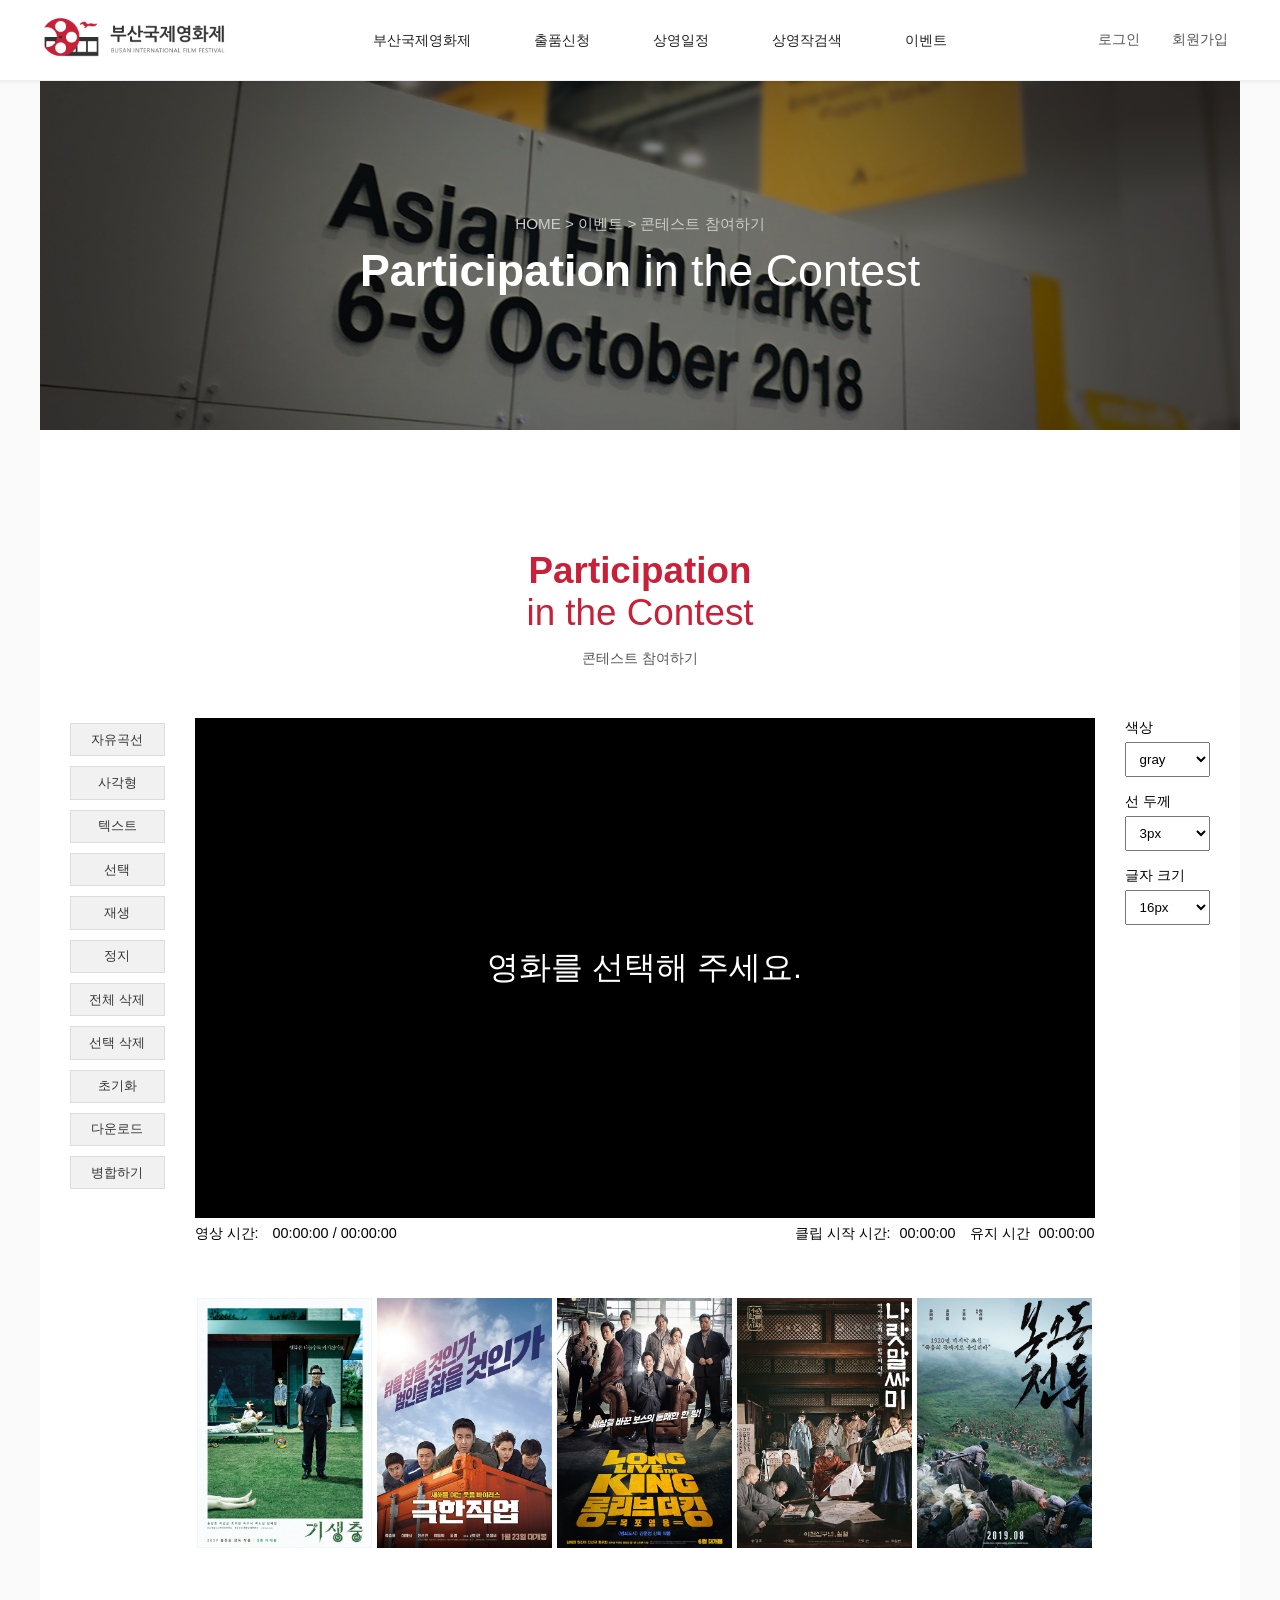
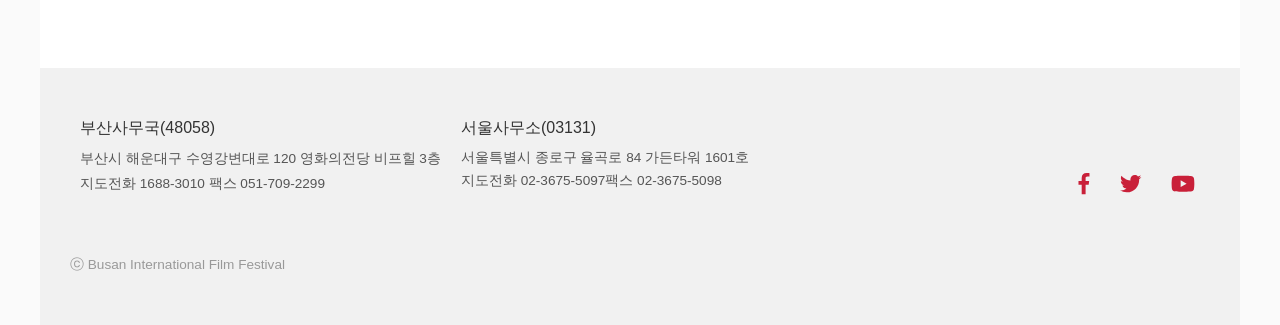
<file: participation.html>
<!DOCTYPE html>
<html lang="ko">
<head>
    <meta charset="UTF-8">
    <meta name="viewport" content="width=device-width, initial-scale=1.0">
    <title>부산국제영화제</title>
    <link rel="stylesheet" href="./css/layout.css">
    <link rel="stylesheet" href="./css/sizing.css">
    <link rel="stylesheet" href="./css/style.css">
    <link rel="stylesheet" href="./fontawesome/css/all.css">
    <link rel="stylesheet" href="./css/participate.css">
    <script src="./fontawesome/js/all.js"></script>
    <script src="./js/participate/App.js"></script>
    <script src="./js/participate/Viewer.js"></script>
    <script src="./js/participate/Track.js"></script>
    <script src="./js/participate/Clip.js"></script>
    <script src="./js/participate/Line.js"></script>
    <script src="./js/participate/Rect.js"></script>
    <script src="./js/participate/Text.js"></script>
    <script src="./js/participate/Group.js"></script>
</head>
<body>
    <!-- HEADER -->
    <input type="checkbox" id="menu-open" hidden>
    <header class="hx-80">
        <div class="wrap d-flex justify-content-between align-items-center h-100 px-sm-4">
            <a href="index.html">
                <img src="./images/logo_3.png" alt="부산국제영화제" height="50">
                <img src="./images/logo-icon.png" alt="부산국제영화제" height="50" class="d-none">
            </a>
            <nav class="d-sm-none">
                <div class="nav-item">
                    <a href="overview.html">부산국제영화제</a>
                    <div class="sub">
                        <a href="overview.html">개최개요</a>
                        <a href="event-info.html">행사안내</a>
                    </div>
                </div>
                <div class="nav-item">
                    <a href="#">출품신청</a>
                </div>
                <div class="nav-item">
                    <a href="#">상영일정</a>
                </div>
                <div class="nav-item">
                    <a href="#">상영작검색</a>
                </div>
                <div class="nav-item">
                    <a href="#">이벤트</a>
                    <div class="sub">
                        <a href="#">영화티저 콘테스트</a>
                        <a href="participation.html">콘테스트 참여하기</a>
                    </div>
                </div>
            </nav>
            <div class="auth-group d-sm-none">
                <a href="#" class="fx-n2 mr-1">로그인</a>
                <a href="#" class="fx-n2">회원가입</a>
            </div>
            <label for="menu-open" class="menu-icon d-none d-sm-block">
                <span></span>
                <span></span>
                <span></span>
            </label>
            <div class="mobile-nav">
                <div class="nav-item has-sub">
                    <a href="overview.html">부산국제영화제</a>
                    <div class="sub">
                        <a href="overview.html">개최개요</a>
                        <a href="event-info.html">행사안내</a>
                    </div>
                </div>
                <div class="nav-item">
                    <a href="#">출품신청</a>
                </div>
                <div class="nav-item">
                    <a href="#">상영일정</a>
                </div>
                <div class="nav-item">
                    <a href="#">상영작검색</a>
                </div>
                <div class="nav-item has-sub">
                    <a href="#">이벤트</a>
                    <div class="sub">
                        <a href="#">영화티저 콘테스트</a>
                        <a href="participation.html">콘테스트 참여하기</a>
                    </div>
                </div>
                <div class="auth">
                    <a href="#" class="text-pale-black pl-0 pr-4">로그인</a>
                    <a href="#" class="text-pale-black">회원가입</a>
                </div>
            </div>
        </div>
    </header>
    <!-- /HEADER -->
    <!-- VISUAL -->
    <div class="wrap bg-white">
        <div class="visual sub">
            <div class="images">
                <img src="./images/slide_3.png" alt="슬라이드 이미지">
            </div>
            <div class="position-center text-center text-white">
                <div class="fx-n1 text-pale-white">HOME > 이벤트 > 콘테스트 참여하기</div>
                <div class="fx-8 mt-2" lang="en">
                    <b>Participation</b>
                    <span class="font-weight-lighter">in the Contest</span>
                </div>
            </div>
        </div>
        <!-- /VISUAL -->

        <!-- PARTICIPATION -->
        <div class="parti">
            <div class="container padding">
                <div class="mb-5">
                    <div class="text-center">
                        <div class="fx-7 text-red" lang="en">
                            <b>Participation</b>
                            <br>in the Contest
                        </div>
                        <div class="mt-3 fx-n2 text-pale-black">콘테스트 참여하기</div>
                    </div>
                </div>
                <div class="d-flex justify-content-between">
                    <div class="d-flex flex-column wx-150">
                        <button class="btn-tool btn my-1 bg-pale-white border border-pale-white text-black" data-tool="line">자유곡선</button>
                        <button class="btn-tool btn my-1 bg-pale-white border border-pale-white text-black" data-tool="rect">사각형</button>
                        <button class="btn-tool btn my-1 bg-pale-white border border-pale-white text-black" data-tool="text">텍스트</button>
                        <button class="btn-tool btn my-1 bg-pale-white border border-pale-white text-black" data-tool="pick">선택</button>
                        <button id="btn-play" class="btn my-1 bg-pale-white border border-pale-white text-black">재생</button>
                        <button id="btn-pause" class="btn my-1 bg-pale-white border border-pale-white text-black">정지</button>
                        <button id="btn-alldel" class="btn my-1 bg-pale-white border border-pale-white text-black">전체 삭제</button>
                        <button id="btn-pickdel" class="btn my-1 bg-pale-white border border-pale-white text-black">선택 삭제</button>
                        <button id="btn-reset" class="btn my-1 bg-pale-white border border-pale-white text-black">초기화</button>
                        <button id="btn-download" class="btn my-1 bg-pale-white border border-pale-white text-black">다운로드</button>
                        <button id="btn-merge" class="btn my-1 bg-pale-white border border-pale-white text-black">병합하기</button>
                    </div>
                    <div class="px-4">
                        <div id="video-area">
                            <div class="clip-box"></div>
                        </div>
                        <div id="time-area">
                            <div class="d-flex justify-content-between hx-30 align-items-center">
                                <div class="text-gray fx-n2">
                                    <span class="mr-2">영상 시간: </span>
                                    <span id="video-current">00:00:00</span>
                                    <span>/</span>
                                    <span id="video-duration">00:00:00</span>
                                </div>
                                <div class="text-gray fx-n2">
                                    <span class="mr-1">클립 시작 시간: </span>
                                    <span id="clip-start">00:00:00</span>
                                    <span class="mr-1 ml-2">유지 시간</span>
                                    <span id="clip-duration">00:00:00</span>
                                </div>
                            </div>
                        </div>
                        <div id="clip-area"></div>
                        <div id="movie-area">
                            <div class="d-flex w-100 justify-content-around pt-4">
                                <img class="movie-card" src="images/movies/movie1-cover.jpg" alt="movie-cover" height="250">
                                <img class="movie-card" src="images/movies/movie2-cover.jpg" alt="movie-cover" height="250">
                                <img class="movie-card" src="images/movies/movie3-cover.jpg" alt="movie-cover" height="250">
                                <img class="movie-card" src="images/movies/movie4-cover.jpg" alt="movie-cover" height="250">
                                <img class="movie-card" src="images/movies/movie5-cover.jpg" alt="movie-cover" height="250">
                            </div>
                        </div>
                    </div>
                    <div>
                        <div>
                            <label class="fx-n2" for="s_color">색상</label>
                            <select id="s_color" class="select">
                                <option value="gray">gray</option>
                                <option value="blue">blue</option>
                                <option value="green">green</option>
                                <option value="red">red</option>
                                <option value="yellow">yellow</option>
                            </select>
                        </div>
                        <div class="mt-2">
                            <label class="fx-n2" for="s_lineWidth">선 두께</label>
                            <select id="s_lineWidth" class="select">
                                <option value="3">3px</option>
                                <option value="5">5px</option>
                                <option value="10">10px</option>
                            </select>
                        </div>
                        <div class="mt-2">
                            <label class="fx-n2" for="s_fontSize">글자 크기</label>
                            <select id="s_fontSize" class="select">
                                <option value="16">16px</option>
                                <option value="18">18px</option>
                                <option value="24">24px</option>
                                <option value="32">32px</option>
                            </select>
                        </div>
                    </div>
                </div>
            </div>
        </div>
        <!-- /PARTICIPATION -->
        
        <!-- FOOTER -->
        <footer class="bg-light">
            <div class="container text-pale-black py-5">
                <div class="d-flex flex-wrap">
                    <div class="split-8 split-sm-12">
                        <div class="d-flex flex-wrap px-sm-4">
                            <div class="px-2 pb-sm-4">
                                <div class="text-black fx-1 mb-2">부산사무국(48058)</div>
                                <p class="fx-n3 mb-1">부산시 해운대구 수영강변대로 120 영화의전당 비프힐 3층</p>
                                <p class="fx-n3">지도전화 1688-3010 팩스 051-709-2299</p>
                            </div>
                            <div class="px-2">
                                <div class="text-black fx-1 mb-2">서울사무소(03131)</div>
                                <div class="fx-n3 mb-1">서울특별시 종로구 율곡로 84 가든타워 1601호</div>
                                  <div class="fx-n3">지도전화 02-3675-5097팩스 02-3675-5098</div>
                            </div>
                        </div>
                    </div>
                    <div class="split-4 split-sm-12 align-self-end mt-sm-5">
                        <div class="px-3 d-flex flex-row-reverse justify-content-sm-center">
                            <i class="fa-lg text-red fab fa-youtube ml-4"></i>                    
                            <i class="fa-lg text-red fab fa-twitter ml-4"></i> 
                            <i class="fa-lg text-red fab fa-facebook-f"></i>
                        </div>
                    </div>
                    <div class="split-12 mt-4 mt-sm-1 pt-4">
                        <p class="text-muted fx-n3 text-sm-center">ⓒ Busan International Film Festival</p>
                    </div>
                </div>
            </div>
        </footer>
        <!-- /FOOTER -->
    </div>
</body>
</html>
</file>
<file: css/layout.css>
@charset "UTF-8";

/* HEADER */
header {
    box-shadow: 0 1px 3px 1px #0001;
    background-color: #fff;
    position: fixed;
    left: 0; top: 0;
    width: 100%;
    z-index: 100;
}

nav {
    display: flex;
    height: 100%;
}

nav a { 
    color: #222;
    font-size: 0.9em;
    position: relative; 
}

nav .nav-item {
    position: relative;
    height: 100%;
    padding: 0 20px;
    display: flex;
    justify-content: center;
    align-items: center;
}

nav .nav-item > a {
    padding: 0.5em 0.8em;
    transition: color 0.3s;
}

nav .nav-item > a::before {
    content: '';
    position: absolute;
    left: 0;
    bottom: 0;
    background-color: #C92039;
    width: 100%;
    height: 0;
    transition: height 0.3s;
    z-index: -1;
}

nav .nav-item:hover > a { color: #fff;}
nav .nav-item:hover > a::before { height: 100%; }

nav .sub {
    position: absolute;
    top: 100%;
    left: 0;
    margin-top: -10px;
    width: 180px;
    display: flex;
    flex-direction: column;
    box-shadow: 0 1px 3px 1px #0001;
    transform: translateX(-50px);
    opacity: 0;
    pointer-events: none;
    transition: 0.2s;
    z-index: 10;
}

nav .sub a {
    height: 50px;
    line-height: 50px;
    padding-left: 20px;
    color: #555;
    background-color: #fff;
    border-left: #C92039 5px solid;
    transition: padding-left 0.4s;
}
nav .sub a:hover { padding-left: 25px; background-color: #f1f1f1; }

nav .nav-item:hover > .sub {
    transform: translateX(0);
    opacity: 1;
    pointer-events: all;
    transition: 0.4s;
}

.auth-group a {
    color: #555;
    padding: 0.5em 0.8em;
    position: relative;
}

.auth-group a::after {
    content: '';
    position: absolute;
    left: 0;
    bottom: 0;
    z-index: -1;
    background-color: #C92039;
    width: 100%;
    height: 0;
    transition: height 0.3s;
}

.auth-group a:hover { color: #fff; }
.auth-group a:hover::after { height: 100%; }


/* HEADER-MOBILE */
.menu-icon {
    width: 40px;
    height: 40px;
    position: relative;
    transition: 0.4s;
}

.menu-icon > span {
    display: block;
    width: 100%;
    height: 1px;
    background-color: #333;
    position: absolute;
    right: 0;
    margin-top: 20px;
    transition: 0.4s;
}
.menu-icon > span:nth-child(1) { transform: translateY(10px); width: 80%; }
.menu-icon > span:nth-child(3) { transform: translateY(-10px); width: 70%; }

.mobile-nav {
    border-top: 1px solid #eee;
    position: absolute;
    left: 0;
    top: 100%;
    width: 100%;
    background-color: #fff;
    display: flex;
    flex-direction: column;
    max-height: 0;
    overflow: hidden;
    transition: 0.4s;
}

.mobile-nav a {
    font-size: 0.9em;
    color: #333;
}

.mobile-nav .nav-item {
    width: 100%;
    height: 50px;
    line-height: 50px;
    overflow: hidden;
}

.mobile-nav .nav-item > a {
    padding-left: 40px;
    display: inline-block;
    height: 50px;
    width: 100%;
}

.mobile-nav .nav-item:hover > a,
.mobile-nav .sub a:hover {
    background-color: #fafafa;
    color: #C92039;
}

.mobile-nav .sub {
    position: absolute;
    left: 0;
    top: 50px;
    width: 100%;
    height: 100px;
    display: flex;
    flex-direction: column;
}

.mobile-nav .sub a {
    width: 100%;
    height: 50px;
    line-height: 50px;
    padding-left: 60px;
}

.mobile-nav .has-sub {
    position: relative;
    transition: 0.3s;
}

.mobile-nav .has-sub::after {
    content: '';
    position: absolute;
    right: 50px;
    top: 50%;
    transform: translateY(-50%) rotate(135deg);
    border-top: 1px solid #ccc;
    border-right: 1px solid #ccc;
    width: 10px;
    height: 10px;
}

.mobile-nav .has-sub:hover {
    height: 150px;
}


.mobile-nav .auth {
    padding: 0 40px;
    height: 50px;
    line-height: 50px;
}

#menu-open:checked ~ header .menu-icon { transform: rotate(180deg) }
#menu-open:checked ~ header .menu-icon span { width: 100%; }
#menu-open:checked ~ header .menu-icon span:nth-child(1) { transform: translateY(0) rotate(45deg);}
#menu-open:checked ~ header .menu-icon span:nth-child(2) { transform: rotate(45deg); opacity: 0;}
#menu-open:checked ~ header .menu-icon span:nth-child(3) { transform: translateY(0) rotate(-45deg);}

#menu-open:checked ~ header .mobile-nav { max-height: 400px; }


/* /HEADER-MOBILE */

/* /HEADER */


/* VISUAL */
.visual {
    position: relative;
    overflow: hidden;
    width: 100%;
    height: 600px;
    margin-top: 80px;
}

.visual.sub { height: 350px; }

.images::after {
    content: '';
    position: absolute;
    left: 0; top: 0;
    background-color: #0006;
    width: 100%; height: 100%;
}

.visual img {
    position: absolute;
    width: 100%;
    height: 100%;
    object-fit: cover;
    animation: slide 15s infinite;
}

.visual img:nth-child(1) { animation-delay: -5s; }
.visual img:nth-child(3) { animation-delay: -10s; }

.visual.sub img { animation: none; }

@keyframes slide {
    0%       { opacity: 0; transform: translateY(-100%); }
    20%      { opacity: 0; transform: translateY(-100%); }
    33.333%  { opacity: 1; transform: translateY(0); }
    53.333%  { opacity: 1; transform: translateY(0); }
    66.666%  { opacity: 0; transform: translateY(100%); }
    100%     { opacity: 0; transform: translateY(100%); }
}

.visual .texts {
    position: relative;
    top: 50%;
    transform: translateY(-50%);
    text-transform: uppercase;
    color: #fff;
    padding: 0 20px;
    overflow: hidden;
    height: 14rem;
}

.visual .text-group {
    position: absolute;
    left: 20px;
    top: 0;
    animation: slide 15s infinite;
}

.visual .text-group > div { line-height: 0.9em; }
.visual .text-group:nth-child(1) { animation-delay: -5s; }
.visual .text-group:nth-child(3) { animation-delay: -10s; }

.visual.sub .text-group { animation: none; }

@keyframes slideText {
    0%       { opacity: 0; transform: translateY(-100%); }
    20%      { opacity: 0; transform: translateY(-100%); }
    33.333%  { opacity: 1; transform: translateY(0); }
    53.333%  { opacity: 1; transform: translateY(0); }
    66.666%  { opacity: 0; transform: translateY(100%); }
    100%     { opacity: 0; transform: translateY(100%); }   
}

@media (max-width: 992px){
    .visual .texts {
        height: 15rem;
    }
}
</file>
<file: css/sizing.css>
@charset "UTF-8";

/* font-size */
.fx-n4 { font-size: 0.8rem!important; }
.fx-n3 { font-size: 0.85rem!important; }
.fx-n2 { font-size: 0.9rem!important; }
.fx-n1 { font-size: 0.95rem!important; }

.fx-1 { font-size: 1rem!important; }
.fx-2 { font-size: 1.1rem!important; }
.fx-3 { font-size: 1.2rem!important; }
.fx-4 { font-size: 1.3rem!important; }
.fx-5 { font-size: 1.5rem!important; }
.fx-6 { font-size: 1.8rem!important; }
.fx-7 { font-size: 2.3rem!important; }
.fx-8 { font-size: 2.8rem!important; }
.fx-9 { font-size: 3.5rem!important; }

/* width */

.mhx-480 { width: 480px; }
.wx-30 { width: 30px!important; }
.wx-50 { width: 50px!important; }
.wx-80 { width: 80px!important; }
.wx-100 { width: 100px!important; }
.wx-150 { width: 150px!important; }
.wx-200 { width: 200px!important; }
.wx-250 { width: 250px!important; }
.wx-300 { width: 300px!important; }
.wx-350 { width: 350px!important; }
.wx-400 { width: 400px!important; }

.split-1 { max-width: calc(100% * 1 / 12); flex: calc(100% * 1 / 12); }
.split-2 { max-width: calc(100% * 2 / 12); flex: calc(100% * 2 / 12); }
.split-3 { max-width: calc(100% * 3 / 12); flex: calc(100% * 3 / 12); }
.split-4 { max-width: calc(100% * 4 / 12); flex: calc(100% * 4 / 12); }
.split-5 { max-width: calc(100% * 5 / 12); flex: calc(100% * 5 / 12); }
.split-6 { max-width: calc(100% * 6 / 12); flex: calc(100% * 6 / 12); }
.split-7 { max-width: calc(100% * 7 / 12); flex: calc(100% * 7 / 12); }
.split-8 { max-width: calc(100% * 8 / 12); flex: calc(100% * 8 / 12); }
.split-9 { max-width: calc(100% * 9 / 12); flex: calc(100% * 9 / 12); }
.split-10 { max-width: calc(100% * 10 / 12); flex: calc(100% * 10 / 12); }
.split-11 { max-width: calc(100% * 11 / 12); flex: calc(100% * 11 / 12); }
.split-12 { max-width: calc(100% * 12 / 12); flex: calc(100% * 12 / 12); }

/* height */

.h-100 { height: 100%!important; }

.hx-30 { height: 30px!important; }
.hx-50 { height: 50px!important; }
.hx-80 { height: 80px!important; }
.hx-100 { height: 100px!important; }
.hx-150 { height: 150px!important; }
.hx-200 { height: 200px!important; }
.hx-250 { height: 250px!important; }
.hx-300 { height: 300px!important; }
.hx-350 { height: 350px!important; }
.hx-400 { height: 400px!important; }


/* margin */

.m-0 { margin: 0!important; }
.m-1 { margin: 5px!important; }
.m-2 { margin: 10px!important; }
.m-3 { margin: 15px!important; }
.m-4 { margin: 30px!important; }
.m-5 { margin: 50px!important; }

.mx-auto { margin: 0 auto!important; }
.mx-0 { margin-left: 0!important; margin-right: 0!important; }
.mx-1 { margin-left: 5px!important; margin-right: 5px!important; }
.mx-2 { margin-left: 10px!important; margin-right: 10px!important; }
.mx-3 { margin-left: 15px!important; margin-right: 15px!important; }
.mx-4 { margin-left: 30px!important; margin-right: 30px!important; }
.mx-5 { margin-left: 50px!important; margin-right: 50px!important; }

.my-0 { margin-top: 0!important; margin-bottom: 0!important; }
.my-1 { margin-top: 5px!important; margin-bottom: 5px!important; }
.my-2 { margin-top: 10px!important; margin-bottom: 10px!important; }
.my-3 { margin-top: 15px!important; margin-bottom: 15px!important; }
.my-4 { margin-top: 30px!important; margin-bottom: 30px!important; }
.my-5 { margin-top: 50px!important; margin-bottom: 50px!important; }

.mt-0 { margin-top: 0!important; }
.mt-1 { margin-top: 5px!important; }
.mt-2 { margin-top: 10px!important; }
.mt-3 { margin-top: 15px!important; }
.mt-4 { margin-top: 30px!important; }
.mt-5 { margin-top: 50px!important; }

.ml-0 { margin-left: 0!important; }
.ml-1 { margin-left: 5px!important; }
.ml-2 { margin-left: 10px!important; }
.ml-3 { margin-left: 15px!important; }
.ml-4 { margin-left: 30px!important; }
.ml-5 { margin-left: 50px!important; }

.mb-0 { margin-bottom: 0!important; }
.mb-1 { margin-bottom: 5px!important; }
.mb-2 { margin-bottom: 10px!important; }
.mb-3 { margin-bottom: 15px!important; }
.mb-4 { margin-bottom: 30px!important; }
.mb-5 { margin-bottom: 50px!important; }

.mr-0 { margin-right: 0!important; }
.mr-1 { margin-right: 5px!important; }
.mr-2 { margin-right: 10px!important; }
.mr-3 { margin-right: 15px!important; }
.mr-4 { margin-right: 30px!important; }
.mr-5 { margin-right: 50px!important; }


/* padding */

.p-0 { padding: 0!important; }
.p-1 { padding: 5px!important; }
.p-2 { padding: 10px!important; }
.p-3 { padding: 15px!important; }
.p-4 { padding: 30px!important; }
.p-5 { padding: 50px!important; }

.px-auto { padding: 0 auto!important; }
.px-0 { padding-left: 0!important; padding-right: 0!important; }
.px-1 { padding-left: 5px!important; padding-right: 5px!important; }
.px-2 { padding-left: 10px!important; padding-right: 10px!important; }
.px-3 { padding-left: 15px!important; padding-right: 15px!important; }
.px-4 { padding-left: 30px!important; padding-right: 30px!important; }
.px-5 { padding-left: 50px!important; padding-right: 50px!important; }

.py-0 { padding-top: 0!important; padding-bottom: 0!important; }
.py-1 { padding-top: 5px!important; padding-bottom: 5px!important; }
.py-2 { padding-top: 10px!important; padding-bottom: 10px!important; }
.py-3 { padding-top: 15px!important; padding-bottom: 15px!important; }
.py-4 { padding-top: 30px!important; padding-bottom: 30px!important; }
.py-5 { padding-top: 50px!important; padding-bottom: 50px!important; }

.pt-0 { padding-top: 0!important; }
.pt-1 { padding-top: 5px!important; }
.pt-2 { padding-top: 10px!important; }
.pt-3 { padding-top: 15px!important; }
.pt-4 { padding-top: 30px!important; }
.pt-5 { padding-top: 50px!important; }

.pl-0 { padding-left: 0!important; }
.pl-1 { padding-left: 5px!important; }
.pl-2 { padding-left: 10px!important; }
.pl-3 { padding-left: 15px!important; }
.pl-4 { padding-left: 30px!important; }
.pl-5 { padding-left: 50px!important; }

.pb-0 { padding-bottom: 0!important; }
.pb-1 { padding-bottom: 5px!important; }
.pb-2 { padding-bottom: 10px!important; }
.pb-3 { padding-bottom: 15px!important; }
.pb-4 { padding-bottom: 30px!important; }
.pb-5 { padding-bottom: 50px!important; }

.pr-0 { padding-right: 0!important; }
.pr-1 { padding-right: 5px!important; }
.pr-2 { padding-right: 10px!important; }
.pr-3 { padding-right: 15px!important; }
.pr-4 { padding-right: 30px!important; }
.pr-5 { padding-right: 50px!important; }


@media(max-width: 992px) {
    /* font-size */
    .fx-sm-n4 { font-size: 0.8rem!important; }
    .fx-sm-n3 { font-size: 0.85rem!important; }
    .fx-sm-n2 { font-size: 0.9rem!important; }
    .fx-sm-n1 { font-size: 0.95rem!important; }

    .fx-sm-1 { font-size: 1rem!important; }
    .fx-sm-2 { font-size: 1.1rem!important; }
    .fx-sm-3 { font-size: 1.2rem!important; }
    .fx-sm-4 { font-size: 1.3rem!important; }
    .fx-sm-5 { font-size: 1.5rem!important; }
    .fx-sm-6 { font-size: 1.8rem!important; }
    .fx-sm-7 { font-size: 2.3rem!important; }
    .fx-sm-8 { font-size: 2.8rem!important; }
    .fx-sm-9 { font-size: 3.5rem!important; }

    /* width */
    .mhx-sm-480 { width: 480px; }
    .wx-sm-30 { width: 30px!important; }
    .wx-sm-50 { width: 50px!important; }
    .wx-sm-80 { width: 80px!important; }
    .wx-sm-100 { width: 100px!important; }
    .wx-sm-150 { width: 150px!important; }
    .wx-sm-200 { width: 200px!important; }
    .wx-sm-250 { width: 250px!important; }
    .wx-sm-300 { width: 300px!important; }
    .wx-sm-350 { width: 350px!important; }
    .wx-sm-400 { width: 400px!important; }

    .split-sm-1 { max-width: calc(100% * 1 / 12); flex: calc(100% * 1 / 12); }
    .split-sm-2 { max-width: calc(100% * 2 / 12); flex: calc(100% * 2 / 12); }
    .split-sm-3 { max-width: calc(100% * 3 / 12); flex: calc(100% * 3 / 12); }
    .split-sm-4 { max-width: calc(100% * 4 / 12); flex: calc(100% * 4 / 12); }
    .split-sm-5 { max-width: calc(100% * 5 / 12); flex: calc(100% * 5 / 12); }
    .split-sm-6 { max-width: calc(100% * 6 / 12); flex: calc(100% * 6 / 12); }
    .split-sm-7 { max-width: calc(100% * 7 / 12); flex: calc(100% * 7 / 12); }
    .split-sm-8 { max-width: calc(100% * 8 / 12); flex: calc(100% * 8 / 12); }
    .split-sm-9 { max-width: calc(100% * 9 / 12); flex: calc(100% * 9 / 12); }
    .split-sm-10 { max-width: calc(100% * 10 / 12); flex: calc(100% * 10 / 12); }
    .split-sm-11 { max-width: calc(100% * 11 / 12); flex: calc(100% * 11 / 12); }
    .split-sm-12 { max-width: calc(100% * 12 / 12); flex: calc(100% * 12 / 12); }

    /* height */

    .h-sm-100 { height: 100%!important; }

    .hx-sm-30 { height: 30px!important; }
    .hx-sm-50 { height: 50px!important; }
    .hx-sm-100 { height: 100px!important; }
    .hx-sm-150 { height: 150px!important; }
    .hx-sm-200 { height: 200px!important; }
    .hx-sm-250 { height: 250px!important; }
    .hx-sm-300 { height: 300px!important; }
    .hx-sm-350 { height: 350px!important; }
    .hx-sm-400 { height: 400px!important; }


    /* margin */

    .m-sm-0 { margin: 0!important; }
    .m-sm-1 { margin: 5px!important; }
    .m-sm-2 { margin: 10px!important; }
    .m-sm-3 { margin: 15px!important; }
    .m-sm-4 { margin: 30px!important; }
    .m-sm-5 { margin: 50px!important; }

    .mx-sm-auto { margin: 0 auto!important; }
    .mx-sm-0 { margin-left: 0!important; margin-right: 0!important; }
    .mx-sm-1 { margin-left: 5px!important; margin-right: 5px!important; }
    .mx-sm-2 { margin-left: 10px!important; margin-right: 10px!important; }
    .mx-sm-3 { margin-left: 15px!important; margin-right: 15px!important; }
    .mx-sm-4 { margin-left: 30px!important; margin-right: 30px!important; }
    .mx-sm-5 { margin-left: 50px!important; margin-right: 50px!important; }

    .my-sm-0 { margin-top: 0!important; margin-bottom: 0!important; }
    .my-sm-1 { margin-top: 5px!important; margin-bottom: 5px!important; }
    .my-sm-2 { margin-top: 10px!important; margin-bottom: 10px!important; }
    .my-sm-3 { margin-top: 15px!important; margin-bottom: 15px!important; }
    .my-sm-4 { margin-top: 30px!important; margin-bottom: 30px!important; }
    .my-sm-5 { margin-top: 50px!important; margin-bottom: 50px!important; }

    .mt-sm-0 { margin-top: 0!important; }
    .mt-sm-1 { margin-top: 5px!important; }
    .mt-sm-2 { margin-top: 10px!important; }
    .mt-sm-3 { margin-top: 15px!important; }
    .mt-sm-4 { margin-top: 30px!important; }
    .mt-sm-5 { margin-top: 50px!important; }

    .ml-sm-0 { margin-left: 0!important; }
    .ml-sm-1 { margin-left: 5px!important; }
    .ml-sm-2 { margin-left: 10px!important; }
    .ml-sm-3 { margin-left: 15px!important; }
    .ml-sm-4 { margin-left: 30px!important; }
    .ml-sm-5 { margin-left: 50px!important; }

    .mb-sm-0 { margin-bottom: 0!important; }
    .mb-sm-1 { margin-bottom: 5px!important; }
    .mb-sm-2 { margin-bottom: 10px!important; }
    .mb-sm-3 { margin-bottom: 15px!important; }
    .mb-sm-4 { margin-bottom: 30px!important; }
    .mb-sm-5 { margin-bottom: 50px!important; }

    .mr-sm-0 { margin-right: 0!important; }
    .mr-sm-1 { margin-right: 5px!important; }
    .mr-sm-2 { margin-right: 10px!important; }
    .mr-sm-3 { margin-right: 15px!important; }
    .mr-sm-4 { margin-right: 30px!important; }
    .mr-sm-5 { margin-right: 50px!important; }


    /* padding */

    .p-sm-0 { padding: 0!important; }
    .p-sm-1 { padding: 5px!important; }
    .p-sm-2 { padding: 10px!important; }
    .p-sm-3 { padding: 15px!important; }
    .p-sm-4 { padding: 30px!important; }
    .p-sm-5 { padding: 50px!important; }

    .px-sm-auto { padding: 0 auto!important; }
    .px-sm-0 { padding-left: 0!important; padding-right: 0!important; }
    .px-sm-1 { padding-left: 5px!important; padding-right: 5px!important; }
    .px-sm-2 { padding-left: 10px!important; padding-right: 10px!important; }
    .px-sm-3 { padding-left: 15px!important; padding-right: 15px!important; }
    .px-sm-4 { padding-left: 30px!important; padding-right: 30px!important; }
    .px-sm-5 { padding-left: 50px!important; padding-right: 50px!important; }

    .py-sm-0 { padding-top: 0!important; padding-bottom: 0!important; }
    .py-sm-1 { padding-top: 5px!important; padding-bottom: 5px!important; }
    .py-sm-2 { padding-top: 10px!important; padding-bottom: 10px!important; }
    .py-sm-3 { padding-top: 15px!important; padding-bottom: 15px!important; }
    .py-sm-4 { padding-top: 30px!important; padding-bottom: 30px!important; }
    .py-sm-5 { padding-top: 50px!important; padding-bottom: 50px!important; }

    .pt-sm-0 { padding-top: 0!important; }
    .pt-sm-1 { padding-top: 5px!important; }
    .pt-sm-2 { padding-top: 10px!important; }
    .pt-sm-3 { padding-top: 15px!important; }
    .pt-sm-4 { padding-top: 30px!important; }
    .pt-sm-5 { padding-top: 50px!important; }

    .pl-sm-0 { padding-left: 0!important; }
    .pl-sm-1 { padding-left: 5px!important; }
    .pl-sm-2 { padding-left: 10px!important; }
    .pl-sm-3 { padding-left: 15px!important; }
    .pl-sm-4 { padding-left: 30px!important; }
    .pl-sm-5 { padding-left: 50px!important; }

    .pb-sm-0 { padding-bottom: 0!important; }
    .pb-sm-1 { padding-bottom: 5px!important; }
    .pb-sm-2 { padding-bottom: 10px!important; }
    .pb-sm-3 { padding-bottom: 15px!important; }
    .pb-sm-4 { padding-bottom: 30px!important; }
    .pb-sm-5 { padding-bottom: 50px!important; }

    .pr-sm-0 { padding-right: 0!important; }
    .pr-sm-1 { padding-right: 5px!important; }
    .pr-sm-2 { padding-right: 10px!important; }
    .pr-sm-3 { padding-right: 15px!important; }
    .pr-sm-4 { padding-right: 30px!important; }
    .pr-sm-5 { padding-right: 50px!important; }
}
</file>
<file: css/style.css>
@charset "UTF-8";

* {
    margin: 0;
    padding: 0;
    box-sizing: border-box;
    font-family: "Calibri", "나눔 고딕", sans-serif;
}

:lang(ko) { font-family: "나눔 고딕", sans-serif; }
:lang(en) { font-family: "Calibri", sans-serif; }

ol, ul { list-style: none; }
a, a:hover { text-decoration: none; }
a, label, button { cursor: pointer; }
p { word-break: keep-all; line-height: 1.5em; }
body { background-color: #fafafa; }
img { pointer-events: none; }

.wrap { max-width: calc(100% - 80px); margin-left: auto; margin-right: auto; }
.container { max-width: 1140px; margin-left: auto; margin-right: auto; } 


/* e.t.c */
.float-left { float: left; }
.float-right { float: right; }
.clear-both { clear: both; }

.padding { padding-top: 120px; padding-bottom: 120px; }

.white-space-normal { white-space: normal; }
.white-space-preline { white-space: pre-line; }

.box-shadow { box-shadow: 0 1px 3px 1px #0008; }
.text-shadow { text-shadow: 0 1px 4px #000a; }

.text-left { text-align: left; }
.text-center { text-align: center; }
.text-right { text-align: right; }

.font-weight-lighter { font-weight: lighter; }
.font-weight-bold { font-weight: bold; }
.font-weight-bolder { font-weight: bolder; }

.overflow-hidden { overflow: hidden; }

.position-relative { position: relative; }
.position-absolute { position: absolute; }
.position-center { position: absolute; left: 50%; top: 50%; transform: translate(-50%, -50%); }

.pointer { cursor: pointer; }

.d-none { display: none; }
.d-block { display: block; }

.fit-cover { width: 100%; height: 100%; object-fit: cover; }
.fit-contain { width: 100%; height: 100%; object-fit: contain; }

.opacity-50 { opacity: 0.5; }


/* button */
.btn {
    display: inline-block;
    padding: 0.5em 1.2em;
    background-color: #fff;
    border: 1px solid #fff0;
}

.btn-border {
    border: none;
    border-bottom: 2px solid #fff;
    background-color: #fff0;
    color: #fff;
    font-weight: bold;
    padding: 0.5em 0.8em;
}


/* select */
select.select {
    padding: 0 10px;
    height: 35px;
    line-height: 35px;
    margin: 5px 0;
    width: 100%;
}


/* flex */
.d-flex { display: flex; }
.flex-wrap { flex-wrap: wrap; }
.flex-column { flex-direction: column; }
.flex-row-reverse { flex-direction: row-reverse;; }
.justify-content-center { justify-content: center; }
.justify-content-around { justify-content: space-around; }
.justify-content-between { justify-content: space-between; }
.align-items-start { align-items: flex-start; }
.align-items-center { align-items: center; }
.align-items-end { align-items: flex-end; }
.align-self-start { align-self: flex-start; }
.align-self-center { align-self: center; }
.align-self-end { align-self: flex-end; }

.flex-center { display: flex; justify-content: center; align-items: center; }

/* border */
.border { border: 1px solid; }
.border-none { border: none; }
.border-circle { border-radius: 50%; }
.border-left { border-left: 1px solid; }
.border-top { border-top: 1px solid; }
.border-right { border-right: 1px solid; }
.border-bottom { border-bottom: 1px solid; }

/* background */
.bg-none { background-color: transparent; }
.bg-white { background-color: #fff; }
.bg-black { background-color: #333; }
.bg-pale-white { background-color: #f1f1f1; }
.bg-pale-black { background-color: #555; }
.bg-muted { background-color: #999; }
.bg-red { background-color: #C92039; }
.bg-light { background-color: #f1f1f1 }
.bg-yellow { background-color: #EFB33A; }

/* textColor */
.text-white { color: #fff; }
.text-black { color: #333; }
.text-pale-white { color: #ccc; }
.text-pale-black { color: #555; }
.text-muted { color: #999; }
.text-red { color: #C92039; }
.text-yellow { color: #EFB33A; }

/* borderColor */
.border-white { border-color: #fff; }
.border-black { border-color: #333; }
.border-pale-white { border-color: #ddd; }
.border-pale-black { border-color: #555; }
.border-muted { border-color: #999; }
.border-red { border-color: #C92039; }
.border-yellow { border-color: #EFB33A; }


@media screen and (max-width: 992px){
    .wrap { max-width: 100%; }

    /* e.t.c */
    .padding-sm { padding-top: 120px; padding-bottom: 120px; }

    .white-space-sm-normal { white-space: normal; }
    .white-space-sm-preline { white-space: pre-line; }

    .box-shadow-sm { box-shadow: 0 1px 3px 1px #0008; }
    .text-shadow-sm { text-shadow: 0 1px 4px #000a; }

    .text-sm-left { text-align: left; }
    .text-sm-center { text-align: center; }
    .text-sm-right { text-align: right; }

    .font-weight-sm-lighter { font-weight: lighter; }
    .font-weight-sm-bold { font-weight: bold; }
    .font-weight-sm-bolder { font-weight: bolder; }

    .position-sm-relative { position: relative; }
    .position-sm-absolute { position: absolute; }
    .position-sm-center { position: absolute; left: 50%; top: 50%; transform: translate(-50%, -50%); }

    .d-sm-none { display: none; }
    .d-sm-block { display: block; }

    .opacity-sm-50 { opacity: 0.5; }

    /* flex */
    .d-sm-flex { display: flex; }
    .flex-sm-wrap { flex-wrap: wrap; }
    .flex-sm-column { flex-direction: column; }
    .flex-sm-row-reverse { flex-direction: row-reverse;; }
    .justify-content-sm-center { justify-content: center; }
    .justify-content-sm-around { justify-content: space-around; }
    .justify-content-sm-between { justify-content: space-between; }
    .align-items-sm-start { align-items: flex-start; }
    .align-items-sm-center { align-items: center; }
    .align-items-sm-end { align-items: flex-end; }
    .align-self-sm-start { align-self: flex-start; }
    .align-self-sm-center { align-self: center; }
    .align-self-sm-end { align-self: flex-end; }

    /* border */
    .border-sm { border: 1px solid; }
    .border-sm-circle { border-radius: 50%; }
    .border-sm-left { border-left: 1px solid; }
    .border-sm-top { border-top: 1px solid; }
    .border-sm-right { border-right: 1px solid; }
    .border-sm-bottom { border-bottom: 1px solid; }

    /* background */
    .bg-sm-white { background-color: #fff; }
    .bg-sm-black { background-color: #333; }
    .bg-sm-pale-white { background-color: #ccc; }
    .bg-sm-pale-black { background-color: #555; }
    .bg-sm-muted { background-color: #999; }
    .bg-sm-red { background-color: #C92039; }
    .bg-sm-light { background-color: #f1f1f1 }
    .bg-sm-yellow { background-color: #EFB33A; }

    /* textColor */
    .text-sm-white { color: #fff; }
    .text-sm-black { color: #333; }
    .text-sm-pale-white { color: #ccc; }
    .text-sm-pale-black { color: #555; }
    .text-sm-muted { color: #999; }
    .text-sm-red { color: #C92039; }
    .text-sm-yellow { color: #EFB33A; }

    /* borderColor */
    .border-sm-white { border-color: #fff; }
    .border-sm-black { border-color: #333; }
    .border-sm-pale-white { border-color: #ccc; }
    .border-sm-pale-black { border-color: #555; }
    .border-sm-muted { border-color: #999; }
    .border-sm-red { border-color: #C92039; }
    .border-sm-yellow { border-color: #EFB33A; }
}
</file>
<file: css/participate.css>
@charset "UTF-8";

.btn-tool.active {
    background-color: #C92039;
    color: #fff;
}

#video-area {
    width: 900px;
    height: 500px;
    background-color: #000;
    position: relative;
    overflow: hidden;
}

#video-area::before {
    content: "영화를 선택해 주세요.";
    color: #fff;
    font-size: 2em;
    position: absolute;
    left: 50%;
    top: 50%;
    transform: translate(-50%, -50%);
    white-space: nowrap;
}

#video-area video,
#video-area .clip-box,
#video-area .clip-box canvas {
    position: absolute;
    left: 0;
    top: 0;
    width: 100%;
    height: 100%;
    overflow: hidden;
}

#time-area { width: 900px; }

#clip-area { width: 900px; position: relative; margin: 20px 0; }

#clip-area .line {
    width: 100%;
    height: 40px;
    margin: 5px 0;
    background-color: #eee;
    position: relative;
}

#clip-area .line .bar {
    position: absolute;
    left: 0;
    top: 0;
    width: 100%;
    height: 100%;
    background-color: #ccc;
    display: flex;
    justify-content: space-between;
}

#clip-area .movie-line {
    background-color: #555;
}

#clip-area .clip-line {
    cursor: pointer;
}

#clip-area .clip-line input[type='checkbox'] {
    position: absolute;
    left: -30px;
    top: 50%;
    width: 15px;
    height: 15px;
    transform: translateY(-50%);
}

#clip-area .clip-line.active .bar {
    background-color: #C92039;
}


#clip-area .clip-line .left,
#clip-area .clip-line .right {
    width: 10px;
    cursor: w-resize;
    background-color: #bbb;
}

#clip-area .clip-line .center { width: calc(100% - 20px) }

#clip-area .clip-line.active .left,
#clip-area .clip-line.active .right {
    background-color: rgb(167, 20, 42);
} 

#clip-area #cursor {
    position: absolute;
    height: 100%;
    width: 1px;
    background-color: #C92039;
    left: 0;
    top: 0;
    cursor: pointer;
}

#clip-area #cursor::before {
    content: '';
    position: absolute;
    left: 50%;
    top: -2.5px;
    transform: translateX(-50%);
    width: 5px;
    height: 5px;
    border-radius: 50%;
    background-color: #C92039;
}

#clip-area #cursor::after {
    content: '';
    position: absolute;
    left: 50%;
    top: 0;
    height: 100%;
    width: 10px;
    transform: translateX(-50%);
}


#movie-area { width: 900px; }
#movie-area img {
    pointer-events: all;
    cursor: pointer;
}
</file>
<file: fontawesome/css/all.css>
/*!
 * Font Awesome Free 5.1.0 by @fontawesome - https://fontawesome.com
 * License - https://fontawesome.com/license (Icons: CC BY 4.0, Fonts: SIL OFL 1.1, Code: MIT License)
 */
.fa,.fab,.fal,.far,.fas{-moz-osx-font-smoothing:grayscale;-webkit-font-smoothing:antialiased;display:inline-block;font-style:normal;font-variant:normal;text-rendering:auto;line-height:1}.fa-lg{font-size:1.33333em;line-height:.75em;vertical-align:-.0667em}.fa-xs{font-size:.75em}.fa-sm{font-size:.875em}.fa-1x{font-size:1em}.fa-2x{font-size:2em}.fa-3x{font-size:3em}.fa-4x{font-size:4em}.fa-5x{font-size:5em}.fa-6x{font-size:6em}.fa-7x{font-size:7em}.fa-8x{font-size:8em}.fa-9x{font-size:9em}.fa-10x{font-size:10em}.fa-fw{text-align:center;width:1.25em}.fa-ul{list-style-type:none;margin-left:2.5em;padding-left:0}.fa-ul>li{position:relative}.fa-li{left:-2em;position:absolute;text-align:center;width:2em;line-height:inherit}.fa-border{border:.08em solid #eee;border-radius:.1em;padding:.2em .25em .15em}.fa-pull-left{float:left}.fa-pull-right{float:right}.fa.fa-pull-left,.fab.fa-pull-left,.fal.fa-pull-left,.far.fa-pull-left,.fas.fa-pull-left{margin-right:.3em}.fa.fa-pull-right,.fab.fa-pull-right,.fal.fa-pull-right,.far.fa-pull-right,.fas.fa-pull-right{margin-left:.3em}.fa-spin{animation:a 2s infinite linear}.fa-pulse{animation:a 1s infinite steps(8)}@keyframes a{0%{transform:rotate(0deg)}to{transform:rotate(1turn)}}.fa-rotate-90{-ms-filter:"progid:DXImageTransform.Microsoft.BasicImage(rotation=1)";transform:rotate(90deg)}.fa-rotate-180{-ms-filter:"progid:DXImageTransform.Microsoft.BasicImage(rotation=2)";transform:rotate(180deg)}.fa-rotate-270{-ms-filter:"progid:DXImageTransform.Microsoft.BasicImage(rotation=3)";transform:rotate(270deg)}.fa-flip-horizontal{-ms-filter:"progid:DXImageTransform.Microsoft.BasicImage(rotation=0, mirror=1)";transform:scaleX(-1)}.fa-flip-vertical{transform:scaleY(-1)}.fa-flip-horizontal.fa-flip-vertical,.fa-flip-vertical{-ms-filter:"progid:DXImageTransform.Microsoft.BasicImage(rotation=2, mirror=1)"}.fa-flip-horizontal.fa-flip-vertical{transform:scale(-1)}:root .fa-flip-horizontal,:root .fa-flip-vertical,:root .fa-rotate-90,:root .fa-rotate-180,:root .fa-rotate-270{-webkit-filter:none;filter:none}.fa-stack{display:inline-block;height:2em;line-height:2em;position:relative;vertical-align:middle;width:2em}.fa-stack-1x,.fa-stack-2x{left:0;position:absolute;text-align:center;width:100%}.fa-stack-1x{line-height:inherit}.fa-stack-2x{font-size:2em}.fa-inverse{color:#fff}.fa-500px:before{content:"\f26e"}.fa-accessible-icon:before{content:"\f368"}.fa-accusoft:before{content:"\f369"}.fa-address-book:before{content:"\f2b9"}.fa-address-card:before{content:"\f2bb"}.fa-adjust:before{content:"\f042"}.fa-adn:before{content:"\f170"}.fa-adversal:before{content:"\f36a"}.fa-affiliatetheme:before{content:"\f36b"}.fa-algolia:before{content:"\f36c"}.fa-align-center:before{content:"\f037"}.fa-align-justify:before{content:"\f039"}.fa-align-left:before{content:"\f036"}.fa-align-right:before{content:"\f038"}.fa-allergies:before{content:"\f461"}.fa-amazon:before{content:"\f270"}.fa-amazon-pay:before{content:"\f42c"}.fa-ambulance:before{content:"\f0f9"}.fa-american-sign-language-interpreting:before{content:"\f2a3"}.fa-amilia:before{content:"\f36d"}.fa-anchor:before{content:"\f13d"}.fa-android:before{content:"\f17b"}.fa-angellist:before{content:"\f209"}.fa-angle-double-down:before{content:"\f103"}.fa-angle-double-left:before{content:"\f100"}.fa-angle-double-right:before{content:"\f101"}.fa-angle-double-up:before{content:"\f102"}.fa-angle-down:before{content:"\f107"}.fa-angle-left:before{content:"\f104"}.fa-angle-right:before{content:"\f105"}.fa-angle-up:before{content:"\f106"}.fa-angry:before{content:"\f556"}.fa-angrycreative:before{content:"\f36e"}.fa-angular:before{content:"\f420"}.fa-app-store:before{content:"\f36f"}.fa-app-store-ios:before{content:"\f370"}.fa-apper:before{content:"\f371"}.fa-apple:before{content:"\f179"}.fa-apple-pay:before{content:"\f415"}.fa-archive:before{content:"\f187"}.fa-archway:before{content:"\f557"}.fa-arrow-alt-circle-down:before{content:"\f358"}.fa-arrow-alt-circle-left:before{content:"\f359"}.fa-arrow-alt-circle-right:before{content:"\f35a"}.fa-arrow-alt-circle-up:before{content:"\f35b"}.fa-arrow-circle-down:before{content:"\f0ab"}.fa-arrow-circle-left:before{content:"\f0a8"}.fa-arrow-circle-right:before{content:"\f0a9"}.fa-arrow-circle-up:before{content:"\f0aa"}.fa-arrow-down:before{content:"\f063"}.fa-arrow-left:before{content:"\f060"}.fa-arrow-right:before{content:"\f061"}.fa-arrow-up:before{content:"\f062"}.fa-arrows-alt:before{content:"\f0b2"}.fa-arrows-alt-h:before{content:"\f337"}.fa-arrows-alt-v:before{content:"\f338"}.fa-assistive-listening-systems:before{content:"\f2a2"}.fa-asterisk:before{content:"\f069"}.fa-asymmetrik:before{content:"\f372"}.fa-at:before{content:"\f1fa"}.fa-atlas:before{content:"\f558"}.fa-audible:before{content:"\f373"}.fa-audio-description:before{content:"\f29e"}.fa-autoprefixer:before{content:"\f41c"}.fa-avianex:before{content:"\f374"}.fa-aviato:before{content:"\f421"}.fa-award:before{content:"\f559"}.fa-aws:before{content:"\f375"}.fa-backspace:before{content:"\f55a"}.fa-backward:before{content:"\f04a"}.fa-balance-scale:before{content:"\f24e"}.fa-ban:before{content:"\f05e"}.fa-band-aid:before{content:"\f462"}.fa-bandcamp:before{content:"\f2d5"}.fa-barcode:before{content:"\f02a"}.fa-bars:before{content:"\f0c9"}.fa-baseball-ball:before{content:"\f433"}.fa-basketball-ball:before{content:"\f434"}.fa-bath:before{content:"\f2cd"}.fa-battery-empty:before{content:"\f244"}.fa-battery-full:before{content:"\f240"}.fa-battery-half:before{content:"\f242"}.fa-battery-quarter:before{content:"\f243"}.fa-battery-three-quarters:before{content:"\f241"}.fa-bed:before{content:"\f236"}.fa-beer:before{content:"\f0fc"}.fa-behance:before{content:"\f1b4"}.fa-behance-square:before{content:"\f1b5"}.fa-bell:before{content:"\f0f3"}.fa-bell-slash:before{content:"\f1f6"}.fa-bezier-curve:before{content:"\f55b"}.fa-bicycle:before{content:"\f206"}.fa-bimobject:before{content:"\f378"}.fa-binoculars:before{content:"\f1e5"}.fa-birthday-cake:before{content:"\f1fd"}.fa-bitbucket:before{content:"\f171"}.fa-bitcoin:before{content:"\f379"}.fa-bity:before{content:"\f37a"}.fa-black-tie:before{content:"\f27e"}.fa-blackberry:before{content:"\f37b"}.fa-blender:before{content:"\f517"}.fa-blind:before{content:"\f29d"}.fa-blogger:before{content:"\f37c"}.fa-blogger-b:before{content:"\f37d"}.fa-bluetooth:before{content:"\f293"}.fa-bluetooth-b:before{content:"\f294"}.fa-bold:before{content:"\f032"}.fa-bolt:before{content:"\f0e7"}.fa-bomb:before{content:"\f1e2"}.fa-bong:before{content:"\f55c"}.fa-book:before{content:"\f02d"}.fa-book-open:before{content:"\f518"}.fa-bookmark:before{content:"\f02e"}.fa-bowling-ball:before{content:"\f436"}.fa-box:before{content:"\f466"}.fa-box-open:before{content:"\f49e"}.fa-boxes:before{content:"\f468"}.fa-braille:before{content:"\f2a1"}.fa-briefcase:before{content:"\f0b1"}.fa-briefcase-medical:before{content:"\f469"}.fa-broadcast-tower:before{content:"\f519"}.fa-broom:before{content:"\f51a"}.fa-brush:before{content:"\f55d"}.fa-btc:before{content:"\f15a"}.fa-bug:before{content:"\f188"}.fa-building:before{content:"\f1ad"}.fa-bullhorn:before{content:"\f0a1"}.fa-bullseye:before{content:"\f140"}.fa-burn:before{content:"\f46a"}.fa-buromobelexperte:before{content:"\f37f"}.fa-bus:before{content:"\f207"}.fa-bus-alt:before{content:"\f55e"}.fa-buysellads:before{content:"\f20d"}.fa-calculator:before{content:"\f1ec"}.fa-calendar:before{content:"\f133"}.fa-calendar-alt:before{content:"\f073"}.fa-calendar-check:before{content:"\f274"}.fa-calendar-minus:before{content:"\f272"}.fa-calendar-plus:before{content:"\f271"}.fa-calendar-times:before{content:"\f273"}.fa-camera:before{content:"\f030"}.fa-camera-retro:before{content:"\f083"}.fa-cannabis:before{content:"\f55f"}.fa-capsules:before{content:"\f46b"}.fa-car:before{content:"\f1b9"}.fa-caret-down:before{content:"\f0d7"}.fa-caret-left:before{content:"\f0d9"}.fa-caret-right:before{content:"\f0da"}.fa-caret-square-down:before{content:"\f150"}.fa-caret-square-left:before{content:"\f191"}.fa-caret-square-right:before{content:"\f152"}.fa-caret-square-up:before{content:"\f151"}.fa-caret-up:before{content:"\f0d8"}.fa-cart-arrow-down:before{content:"\f218"}.fa-cart-plus:before{content:"\f217"}.fa-cc-amazon-pay:before{content:"\f42d"}.fa-cc-amex:before{content:"\f1f3"}.fa-cc-apple-pay:before{content:"\f416"}.fa-cc-diners-club:before{content:"\f24c"}.fa-cc-discover:before{content:"\f1f2"}.fa-cc-jcb:before{content:"\f24b"}.fa-cc-mastercard:before{content:"\f1f1"}.fa-cc-paypal:before{content:"\f1f4"}.fa-cc-stripe:before{content:"\f1f5"}.fa-cc-visa:before{content:"\f1f0"}.fa-centercode:before{content:"\f380"}.fa-certificate:before{content:"\f0a3"}.fa-chalkboard:before{content:"\f51b"}.fa-chalkboard-teacher:before{content:"\f51c"}.fa-chart-area:before{content:"\f1fe"}.fa-chart-bar:before{content:"\f080"}.fa-chart-line:before{content:"\f201"}.fa-chart-pie:before{content:"\f200"}.fa-check:before{content:"\f00c"}.fa-check-circle:before{content:"\f058"}.fa-check-double:before{content:"\f560"}.fa-check-square:before{content:"\f14a"}.fa-chess:before{content:"\f439"}.fa-chess-bishop:before{content:"\f43a"}.fa-chess-board:before{content:"\f43c"}.fa-chess-king:before{content:"\f43f"}.fa-chess-knight:before{content:"\f441"}.fa-chess-pawn:before{content:"\f443"}.fa-chess-queen:before{content:"\f445"}.fa-chess-rook:before{content:"\f447"}.fa-chevron-circle-down:before{content:"\f13a"}.fa-chevron-circle-left:before{content:"\f137"}.fa-chevron-circle-right:before{content:"\f138"}.fa-chevron-circle-up:before{content:"\f139"}.fa-chevron-down:before{content:"\f078"}.fa-chevron-left:before{content:"\f053"}.fa-chevron-right:before{content:"\f054"}.fa-chevron-up:before{content:"\f077"}.fa-child:before{content:"\f1ae"}.fa-chrome:before{content:"\f268"}.fa-church:before{content:"\f51d"}.fa-circle:before{content:"\f111"}.fa-circle-notch:before{content:"\f1ce"}.fa-clipboard:before{content:"\f328"}.fa-clipboard-check:before{content:"\f46c"}.fa-clipboard-list:before{content:"\f46d"}.fa-clock:before{content:"\f017"}.fa-clone:before{content:"\f24d"}.fa-closed-captioning:before{content:"\f20a"}.fa-cloud:before{content:"\f0c2"}.fa-cloud-download-alt:before{content:"\f381"}.fa-cloud-upload-alt:before{content:"\f382"}.fa-cloudscale:before{content:"\f383"}.fa-cloudsmith:before{content:"\f384"}.fa-cloudversify:before{content:"\f385"}.fa-cocktail:before{content:"\f561"}.fa-code:before{content:"\f121"}.fa-code-branch:before{content:"\f126"}.fa-codepen:before{content:"\f1cb"}.fa-codiepie:before{content:"\f284"}.fa-coffee:before{content:"\f0f4"}.fa-cog:before{content:"\f013"}.fa-cogs:before{content:"\f085"}.fa-coins:before{content:"\f51e"}.fa-columns:before{content:"\f0db"}.fa-comment:before{content:"\f075"}.fa-comment-alt:before{content:"\f27a"}.fa-comment-dots:before{content:"\f4ad"}.fa-comment-slash:before{content:"\f4b3"}.fa-comments:before{content:"\f086"}.fa-compact-disc:before{content:"\f51f"}.fa-compass:before{content:"\f14e"}.fa-compress:before{content:"\f066"}.fa-concierge-bell:before{content:"\f562"}.fa-connectdevelop:before{content:"\f20e"}.fa-contao:before{content:"\f26d"}.fa-cookie:before{content:"\f563"}.fa-cookie-bite:before{content:"\f564"}.fa-copy:before{content:"\f0c5"}.fa-copyright:before{content:"\f1f9"}.fa-couch:before{content:"\f4b8"}.fa-cpanel:before{content:"\f388"}.fa-creative-commons:before{content:"\f25e"}.fa-creative-commons-by:before{content:"\f4e7"}.fa-creative-commons-nc:before{content:"\f4e8"}.fa-creative-commons-nc-eu:before{content:"\f4e9"}.fa-creative-commons-nc-jp:before{content:"\f4ea"}.fa-creative-commons-nd:before{content:"\f4eb"}.fa-creative-commons-pd:before{content:"\f4ec"}.fa-creative-commons-pd-alt:before{content:"\f4ed"}.fa-creative-commons-remix:before{content:"\f4ee"}.fa-creative-commons-sa:before{content:"\f4ef"}.fa-creative-commons-sampling:before{content:"\f4f0"}.fa-creative-commons-sampling-plus:before{content:"\f4f1"}.fa-creative-commons-share:before{content:"\f4f2"}.fa-credit-card:before{content:"\f09d"}.fa-crop:before{content:"\f125"}.fa-crop-alt:before{content:"\f565"}.fa-crosshairs:before{content:"\f05b"}.fa-crow:before{content:"\f520"}.fa-crown:before{content:"\f521"}.fa-css3:before{content:"\f13c"}.fa-css3-alt:before{content:"\f38b"}.fa-cube:before{content:"\f1b2"}.fa-cubes:before{content:"\f1b3"}.fa-cut:before{content:"\f0c4"}.fa-cuttlefish:before{content:"\f38c"}.fa-d-and-d:before{content:"\f38d"}.fa-dashcube:before{content:"\f210"}.fa-database:before{content:"\f1c0"}.fa-deaf:before{content:"\f2a4"}.fa-delicious:before{content:"\f1a5"}.fa-deploydog:before{content:"\f38e"}.fa-deskpro:before{content:"\f38f"}.fa-desktop:before{content:"\f108"}.fa-deviantart:before{content:"\f1bd"}.fa-diagnoses:before{content:"\f470"}.fa-dice:before{content:"\f522"}.fa-dice-five:before{content:"\f523"}.fa-dice-four:before{content:"\f524"}.fa-dice-one:before{content:"\f525"}.fa-dice-six:before{content:"\f526"}.fa-dice-three:before{content:"\f527"}.fa-dice-two:before{content:"\f528"}.fa-digg:before{content:"\f1a6"}.fa-digital-ocean:before{content:"\f391"}.fa-digital-tachograph:before{content:"\f566"}.fa-discord:before{content:"\f392"}.fa-discourse:before{content:"\f393"}.fa-divide:before{content:"\f529"}.fa-dizzy:before{content:"\f567"}.fa-dna:before{content:"\f471"}.fa-dochub:before{content:"\f394"}.fa-docker:before{content:"\f395"}.fa-dollar-sign:before{content:"\f155"}.fa-dolly:before{content:"\f472"}.fa-dolly-flatbed:before{content:"\f474"}.fa-donate:before{content:"\f4b9"}.fa-door-closed:before{content:"\f52a"}.fa-door-open:before{content:"\f52b"}.fa-dot-circle:before{content:"\f192"}.fa-dove:before{content:"\f4ba"}.fa-download:before{content:"\f019"}.fa-draft2digital:before{content:"\f396"}.fa-drafting-compass:before{content:"\f568"}.fa-dribbble:before{content:"\f17d"}.fa-dribbble-square:before{content:"\f397"}.fa-dropbox:before{content:"\f16b"}.fa-drum:before{content:"\f569"}.fa-drum-steelpan:before{content:"\f56a"}.fa-drupal:before{content:"\f1a9"}.fa-dumbbell:before{content:"\f44b"}.fa-dyalog:before{content:"\f399"}.fa-earlybirds:before{content:"\f39a"}.fa-ebay:before{content:"\f4f4"}.fa-edge:before{content:"\f282"}.fa-edit:before{content:"\f044"}.fa-eject:before{content:"\f052"}.fa-elementor:before{content:"\f430"}.fa-ellipsis-h:before{content:"\f141"}.fa-ellipsis-v:before{content:"\f142"}.fa-ember:before{content:"\f423"}.fa-empire:before{content:"\f1d1"}.fa-envelope:before{content:"\f0e0"}.fa-envelope-open:before{content:"\f2b6"}.fa-envelope-square:before{content:"\f199"}.fa-envira:before{content:"\f299"}.fa-equals:before{content:"\f52c"}.fa-eraser:before{content:"\f12d"}.fa-erlang:before{content:"\f39d"}.fa-ethereum:before{content:"\f42e"}.fa-etsy:before{content:"\f2d7"}.fa-euro-sign:before{content:"\f153"}.fa-exchange-alt:before{content:"\f362"}.fa-exclamation:before{content:"\f12a"}.fa-exclamation-circle:before{content:"\f06a"}.fa-exclamation-triangle:before{content:"\f071"}.fa-expand:before{content:"\f065"}.fa-expand-arrows-alt:before{content:"\f31e"}.fa-expeditedssl:before{content:"\f23e"}.fa-external-link-alt:before{content:"\f35d"}.fa-external-link-square-alt:before{content:"\f360"}.fa-eye:before{content:"\f06e"}.fa-eye-dropper:before{content:"\f1fb"}.fa-eye-slash:before{content:"\f070"}.fa-facebook:before{content:"\f09a"}.fa-facebook-f:before{content:"\f39e"}.fa-facebook-messenger:before{content:"\f39f"}.fa-facebook-square:before{content:"\f082"}.fa-fast-backward:before{content:"\f049"}.fa-fast-forward:before{content:"\f050"}.fa-fax:before{content:"\f1ac"}.fa-feather:before{content:"\f52d"}.fa-feather-alt:before{content:"\f56b"}.fa-female:before{content:"\f182"}.fa-fighter-jet:before{content:"\f0fb"}.fa-file:before{content:"\f15b"}.fa-file-alt:before{content:"\f15c"}.fa-file-archive:before{content:"\f1c6"}.fa-file-audio:before{content:"\f1c7"}.fa-file-code:before{content:"\f1c9"}.fa-file-contract:before{content:"\f56c"}.fa-file-download:before{content:"\f56d"}.fa-file-excel:before{content:"\f1c3"}.fa-file-export:before{content:"\f56e"}.fa-file-image:before{content:"\f1c5"}.fa-file-import:before{content:"\f56f"}.fa-file-invoice:before{content:"\f570"}.fa-file-invoice-dollar:before{content:"\f571"}.fa-file-medical:before{content:"\f477"}.fa-file-medical-alt:before{content:"\f478"}.fa-file-pdf:before{content:"\f1c1"}.fa-file-powerpoint:before{content:"\f1c4"}.fa-file-prescription:before{content:"\f572"}.fa-file-signature:before{content:"\f573"}.fa-file-upload:before{content:"\f574"}.fa-file-video:before{content:"\f1c8"}.fa-file-word:before{content:"\f1c2"}.fa-fill:before{content:"\f575"}.fa-fill-drip:before{content:"\f576"}.fa-film:before{content:"\f008"}.fa-filter:before{content:"\f0b0"}.fa-fingerprint:before{content:"\f577"}.fa-fire:before{content:"\f06d"}.fa-fire-extinguisher:before{content:"\f134"}.fa-firefox:before{content:"\f269"}.fa-first-aid:before{content:"\f479"}.fa-first-order:before{content:"\f2b0"}.fa-first-order-alt:before{content:"\f50a"}.fa-firstdraft:before{content:"\f3a1"}.fa-fish:before{content:"\f578"}.fa-flag:before{content:"\f024"}.fa-flag-checkered:before{content:"\f11e"}.fa-flask:before{content:"\f0c3"}.fa-flickr:before{content:"\f16e"}.fa-flipboard:before{content:"\f44d"}.fa-flushed:before{content:"\f579"}.fa-fly:before{content:"\f417"}.fa-folder:before{content:"\f07b"}.fa-folder-open:before{content:"\f07c"}.fa-font:before{content:"\f031"}.fa-font-awesome:before{content:"\f2b4"}.fa-font-awesome-alt:before{content:"\f35c"}.fa-font-awesome-flag:before{content:"\f425"}.fa-font-awesome-logo-full:before{content:"\f4e6"}.fa-fonticons:before{content:"\f280"}.fa-fonticons-fi:before{content:"\f3a2"}.fa-football-ball:before{content:"\f44e"}.fa-fort-awesome:before{content:"\f286"}.fa-fort-awesome-alt:before{content:"\f3a3"}.fa-forumbee:before{content:"\f211"}.fa-forward:before{content:"\f04e"}.fa-foursquare:before{content:"\f180"}.fa-free-code-camp:before{content:"\f2c5"}.fa-freebsd:before{content:"\f3a4"}.fa-frog:before{content:"\f52e"}.fa-frown:before{content:"\f119"}.fa-frown-open:before{content:"\f57a"}.fa-fulcrum:before{content:"\f50b"}.fa-futbol:before{content:"\f1e3"}.fa-galactic-republic:before{content:"\f50c"}.fa-galactic-senate:before{content:"\f50d"}.fa-gamepad:before{content:"\f11b"}.fa-gas-pump:before{content:"\f52f"}.fa-gavel:before{content:"\f0e3"}.fa-gem:before{content:"\f3a5"}.fa-genderless:before{content:"\f22d"}.fa-get-pocket:before{content:"\f265"}.fa-gg:before{content:"\f260"}.fa-gg-circle:before{content:"\f261"}.fa-gift:before{content:"\f06b"}.fa-git:before{content:"\f1d3"}.fa-git-square:before{content:"\f1d2"}.fa-github:before{content:"\f09b"}.fa-github-alt:before{content:"\f113"}.fa-github-square:before{content:"\f092"}.fa-gitkraken:before{content:"\f3a6"}.fa-gitlab:before{content:"\f296"}.fa-gitter:before{content:"\f426"}.fa-glass-martini:before{content:"\f000"}.fa-glass-martini-alt:before{content:"\f57b"}.fa-glasses:before{content:"\f530"}.fa-glide:before{content:"\f2a5"}.fa-glide-g:before{content:"\f2a6"}.fa-globe:before{content:"\f0ac"}.fa-globe-africa:before{content:"\f57c"}.fa-globe-americas:before{content:"\f57d"}.fa-globe-asia:before{content:"\f57e"}.fa-gofore:before{content:"\f3a7"}.fa-golf-ball:before{content:"\f450"}.fa-goodreads:before{content:"\f3a8"}.fa-goodreads-g:before{content:"\f3a9"}.fa-google:before{content:"\f1a0"}.fa-google-drive:before{content:"\f3aa"}.fa-google-play:before{content:"\f3ab"}.fa-google-plus:before{content:"\f2b3"}.fa-google-plus-g:before{content:"\f0d5"}.fa-google-plus-square:before{content:"\f0d4"}.fa-google-wallet:before{content:"\f1ee"}.fa-graduation-cap:before{content:"\f19d"}.fa-gratipay:before{content:"\f184"}.fa-grav:before{content:"\f2d6"}.fa-greater-than:before{content:"\f531"}.fa-greater-than-equal:before{content:"\f532"}.fa-grimace:before{content:"\f57f"}.fa-grin:before{content:"\f580"}.fa-grin-alt:before{content:"\f581"}.fa-grin-beam:before{content:"\f582"}.fa-grin-beam-sweat:before{content:"\f583"}.fa-grin-hearts:before{content:"\f584"}.fa-grin-squint:before{content:"\f585"}.fa-grin-squint-tears:before{content:"\f586"}.fa-grin-stars:before{content:"\f587"}.fa-grin-tears:before{content:"\f588"}.fa-grin-tongue:before{content:"\f589"}.fa-grin-tongue-squint:before{content:"\f58a"}.fa-grin-tongue-wink:before{content:"\f58b"}.fa-grin-wink:before{content:"\f58c"}.fa-grip-horizontal:before{content:"\f58d"}.fa-grip-vertical:before{content:"\f58e"}.fa-gripfire:before{content:"\f3ac"}.fa-grunt:before{content:"\f3ad"}.fa-gulp:before{content:"\f3ae"}.fa-h-square:before{content:"\f0fd"}.fa-hacker-news:before{content:"\f1d4"}.fa-hacker-news-square:before{content:"\f3af"}.fa-hand-holding:before{content:"\f4bd"}.fa-hand-holding-heart:before{content:"\f4be"}.fa-hand-holding-usd:before{content:"\f4c0"}.fa-hand-lizard:before{content:"\f258"}.fa-hand-paper:before{content:"\f256"}.fa-hand-peace:before{content:"\f25b"}.fa-hand-point-down:before{content:"\f0a7"}.fa-hand-point-left:before{content:"\f0a5"}.fa-hand-point-right:before{content:"\f0a4"}.fa-hand-point-up:before{content:"\f0a6"}.fa-hand-pointer:before{content:"\f25a"}.fa-hand-rock:before{content:"\f255"}.fa-hand-scissors:before{content:"\f257"}.fa-hand-spock:before{content:"\f259"}.fa-hands:before{content:"\f4c2"}.fa-hands-helping:before{content:"\f4c4"}.fa-handshake:before{content:"\f2b5"}.fa-hashtag:before{content:"\f292"}.fa-hdd:before{content:"\f0a0"}.fa-heading:before{content:"\f1dc"}.fa-headphones:before{content:"\f025"}.fa-headphones-alt:before{content:"\f58f"}.fa-headset:before{content:"\f590"}.fa-heart:before{content:"\f004"}.fa-heartbeat:before{content:"\f21e"}.fa-helicopter:before{content:"\f533"}.fa-highlighter:before{content:"\f591"}.fa-hips:before{content:"\f452"}.fa-hire-a-helper:before{content:"\f3b0"}.fa-history:before{content:"\f1da"}.fa-hockey-puck:before{content:"\f453"}.fa-home:before{content:"\f015"}.fa-hooli:before{content:"\f427"}.fa-hornbill:before{content:"\f592"}.fa-hospital:before{content:"\f0f8"}.fa-hospital-alt:before{content:"\f47d"}.fa-hospital-symbol:before{content:"\f47e"}.fa-hot-tub:before{content:"\f593"}.fa-hotel:before{content:"\f594"}.fa-hotjar:before{content:"\f3b1"}.fa-hourglass:before{content:"\f254"}.fa-hourglass-end:before{content:"\f253"}.fa-hourglass-half:before{content:"\f252"}.fa-hourglass-start:before{content:"\f251"}.fa-houzz:before{content:"\f27c"}.fa-html5:before{content:"\f13b"}.fa-hubspot:before{content:"\f3b2"}.fa-i-cursor:before{content:"\f246"}.fa-id-badge:before{content:"\f2c1"}.fa-id-card:before{content:"\f2c2"}.fa-id-card-alt:before{content:"\f47f"}.fa-image:before{content:"\f03e"}.fa-images:before{content:"\f302"}.fa-imdb:before{content:"\f2d8"}.fa-inbox:before{content:"\f01c"}.fa-indent:before{content:"\f03c"}.fa-industry:before{content:"\f275"}.fa-infinity:before{content:"\f534"}.fa-info:before{content:"\f129"}.fa-info-circle:before{content:"\f05a"}.fa-instagram:before{content:"\f16d"}.fa-internet-explorer:before{content:"\f26b"}.fa-ioxhost:before{content:"\f208"}.fa-italic:before{content:"\f033"}.fa-itunes:before{content:"\f3b4"}.fa-itunes-note:before{content:"\f3b5"}.fa-java:before{content:"\f4e4"}.fa-jedi-order:before{content:"\f50e"}.fa-jenkins:before{content:"\f3b6"}.fa-joget:before{content:"\f3b7"}.fa-joint:before{content:"\f595"}.fa-joomla:before{content:"\f1aa"}.fa-js:before{content:"\f3b8"}.fa-js-square:before{content:"\f3b9"}.fa-jsfiddle:before{content:"\f1cc"}.fa-key:before{content:"\f084"}.fa-keybase:before{content:"\f4f5"}.fa-keyboard:before{content:"\f11c"}.fa-keycdn:before{content:"\f3ba"}.fa-kickstarter:before{content:"\f3bb"}.fa-kickstarter-k:before{content:"\f3bc"}.fa-kiss:before{content:"\f596"}.fa-kiss-beam:before{content:"\f597"}.fa-kiss-wink-heart:before{content:"\f598"}.fa-kiwi-bird:before{content:"\f535"}.fa-korvue:before{content:"\f42f"}.fa-language:before{content:"\f1ab"}.fa-laptop:before{content:"\f109"}.fa-laravel:before{content:"\f3bd"}.fa-lastfm:before{content:"\f202"}.fa-lastfm-square:before{content:"\f203"}.fa-laugh:before{content:"\f599"}.fa-laugh-beam:before{content:"\f59a"}.fa-laugh-squint:before{content:"\f59b"}.fa-laugh-wink:before{content:"\f59c"}.fa-leaf:before{content:"\f06c"}.fa-leanpub:before{content:"\f212"}.fa-lemon:before{content:"\f094"}.fa-less:before{content:"\f41d"}.fa-less-than:before{content:"\f536"}.fa-less-than-equal:before{content:"\f537"}.fa-level-down-alt:before{content:"\f3be"}.fa-level-up-alt:before{content:"\f3bf"}.fa-life-ring:before{content:"\f1cd"}.fa-lightbulb:before{content:"\f0eb"}.fa-line:before{content:"\f3c0"}.fa-link:before{content:"\f0c1"}.fa-linkedin:before{content:"\f08c"}.fa-linkedin-in:before{content:"\f0e1"}.fa-linode:before{content:"\f2b8"}.fa-linux:before{content:"\f17c"}.fa-lira-sign:before{content:"\f195"}.fa-list:before{content:"\f03a"}.fa-list-alt:before{content:"\f022"}.fa-list-ol:before{content:"\f0cb"}.fa-list-ul:before{content:"\f0ca"}.fa-location-arrow:before{content:"\f124"}.fa-lock:before{content:"\f023"}.fa-lock-open:before{content:"\f3c1"}.fa-long-arrow-alt-down:before{content:"\f309"}.fa-long-arrow-alt-left:before{content:"\f30a"}.fa-long-arrow-alt-right:before{content:"\f30b"}.fa-long-arrow-alt-up:before{content:"\f30c"}.fa-low-vision:before{content:"\f2a8"}.fa-luggage-cart:before{content:"\f59d"}.fa-lyft:before{content:"\f3c3"}.fa-magento:before{content:"\f3c4"}.fa-magic:before{content:"\f0d0"}.fa-magnet:before{content:"\f076"}.fa-mailchimp:before{content:"\f59e"}.fa-male:before{content:"\f183"}.fa-mandalorian:before{content:"\f50f"}.fa-map:before{content:"\f279"}.fa-map-marked:before{content:"\f59f"}.fa-map-marked-alt:before{content:"\f5a0"}.fa-map-marker:before{content:"\f041"}.fa-map-marker-alt:before{content:"\f3c5"}.fa-map-pin:before{content:"\f276"}.fa-map-signs:before{content:"\f277"}.fa-marker:before{content:"\f5a1"}.fa-mars:before{content:"\f222"}.fa-mars-double:before{content:"\f227"}.fa-mars-stroke:before{content:"\f229"}.fa-mars-stroke-h:before{content:"\f22b"}.fa-mars-stroke-v:before{content:"\f22a"}.fa-mastodon:before{content:"\f4f6"}.fa-maxcdn:before{content:"\f136"}.fa-medal:before{content:"\f5a2"}.fa-medapps:before{content:"\f3c6"}.fa-medium:before{content:"\f23a"}.fa-medium-m:before{content:"\f3c7"}.fa-medkit:before{content:"\f0fa"}.fa-medrt:before{content:"\f3c8"}.fa-meetup:before{content:"\f2e0"}.fa-megaport:before{content:"\f5a3"}.fa-meh:before{content:"\f11a"}.fa-meh-blank:before{content:"\f5a4"}.fa-meh-rolling-eyes:before{content:"\f5a5"}.fa-memory:before{content:"\f538"}.fa-mercury:before{content:"\f223"}.fa-microchip:before{content:"\f2db"}.fa-microphone:before{content:"\f130"}.fa-microphone-alt:before{content:"\f3c9"}.fa-microphone-alt-slash:before{content:"\f539"}.fa-microphone-slash:before{content:"\f131"}.fa-microsoft:before{content:"\f3ca"}.fa-minus:before{content:"\f068"}.fa-minus-circle:before{content:"\f056"}.fa-minus-square:before{content:"\f146"}.fa-mix:before{content:"\f3cb"}.fa-mixcloud:before{content:"\f289"}.fa-mizuni:before{content:"\f3cc"}.fa-mobile:before{content:"\f10b"}.fa-mobile-alt:before{content:"\f3cd"}.fa-modx:before{content:"\f285"}.fa-monero:before{content:"\f3d0"}.fa-money-bill:before{content:"\f0d6"}.fa-money-bill-alt:before{content:"\f3d1"}.fa-money-bill-wave:before{content:"\f53a"}.fa-money-bill-wave-alt:before{content:"\f53b"}.fa-money-check:before{content:"\f53c"}.fa-money-check-alt:before{content:"\f53d"}.fa-monument:before{content:"\f5a6"}.fa-moon:before{content:"\f186"}.fa-mortar-pestle:before{content:"\f5a7"}.fa-motorcycle:before{content:"\f21c"}.fa-mouse-pointer:before{content:"\f245"}.fa-music:before{content:"\f001"}.fa-napster:before{content:"\f3d2"}.fa-neuter:before{content:"\f22c"}.fa-newspaper:before{content:"\f1ea"}.fa-nimblr:before{content:"\f5a8"}.fa-nintendo-switch:before{content:"\f418"}.fa-node:before{content:"\f419"}.fa-node-js:before{content:"\f3d3"}.fa-not-equal:before{content:"\f53e"}.fa-notes-medical:before{content:"\f481"}.fa-npm:before{content:"\f3d4"}.fa-ns8:before{content:"\f3d5"}.fa-nutritionix:before{content:"\f3d6"}.fa-object-group:before{content:"\f247"}.fa-object-ungroup:before{content:"\f248"}.fa-odnoklassniki:before{content:"\f263"}.fa-odnoklassniki-square:before{content:"\f264"}.fa-old-republic:before{content:"\f510"}.fa-opencart:before{content:"\f23d"}.fa-openid:before{content:"\f19b"}.fa-opera:before{content:"\f26a"}.fa-optin-monster:before{content:"\f23c"}.fa-osi:before{content:"\f41a"}.fa-outdent:before{content:"\f03b"}.fa-page4:before{content:"\f3d7"}.fa-pagelines:before{content:"\f18c"}.fa-paint-brush:before{content:"\f1fc"}.fa-paint-roller:before{content:"\f5aa"}.fa-palette:before{content:"\f53f"}.fa-palfed:before{content:"\f3d8"}.fa-pallet:before{content:"\f482"}.fa-paper-plane:before{content:"\f1d8"}.fa-paperclip:before{content:"\f0c6"}.fa-parachute-box:before{content:"\f4cd"}.fa-paragraph:before{content:"\f1dd"}.fa-parking:before{content:"\f540"}.fa-passport:before{content:"\f5ab"}.fa-paste:before{content:"\f0ea"}.fa-patreon:before{content:"\f3d9"}.fa-pause:before{content:"\f04c"}.fa-pause-circle:before{content:"\f28b"}.fa-paw:before{content:"\f1b0"}.fa-paypal:before{content:"\f1ed"}.fa-pen:before{content:"\f304"}.fa-pen-alt:before{content:"\f305"}.fa-pen-fancy:before{content:"\f5ac"}.fa-pen-nib:before{content:"\f5ad"}.fa-pen-square:before{content:"\f14b"}.fa-pencil-alt:before{content:"\f303"}.fa-pencil-ruler:before{content:"\f5ae"}.fa-people-carry:before{content:"\f4ce"}.fa-percent:before{content:"\f295"}.fa-percentage:before{content:"\f541"}.fa-periscope:before{content:"\f3da"}.fa-phabricator:before{content:"\f3db"}.fa-phoenix-framework:before{content:"\f3dc"}.fa-phoenix-squadron:before{content:"\f511"}.fa-phone:before{content:"\f095"}.fa-phone-slash:before{content:"\f3dd"}.fa-phone-square:before{content:"\f098"}.fa-phone-volume:before{content:"\f2a0"}.fa-php:before{content:"\f457"}.fa-pied-piper:before{content:"\f2ae"}.fa-pied-piper-alt:before{content:"\f1a8"}.fa-pied-piper-hat:before{content:"\f4e5"}.fa-pied-piper-pp:before{content:"\f1a7"}.fa-piggy-bank:before{content:"\f4d3"}.fa-pills:before{content:"\f484"}.fa-pinterest:before{content:"\f0d2"}.fa-pinterest-p:before{content:"\f231"}.fa-pinterest-square:before{content:"\f0d3"}.fa-plane:before{content:"\f072"}.fa-plane-arrival:before{content:"\f5af"}.fa-plane-departure:before{content:"\f5b0"}.fa-play:before{content:"\f04b"}.fa-play-circle:before{content:"\f144"}.fa-playstation:before{content:"\f3df"}.fa-plug:before{content:"\f1e6"}.fa-plus:before{content:"\f067"}.fa-plus-circle:before{content:"\f055"}.fa-plus-square:before{content:"\f0fe"}.fa-podcast:before{content:"\f2ce"}.fa-poo:before{content:"\f2fe"}.fa-portrait:before{content:"\f3e0"}.fa-pound-sign:before{content:"\f154"}.fa-power-off:before{content:"\f011"}.fa-prescription:before{content:"\f5b1"}.fa-prescription-bottle:before{content:"\f485"}.fa-prescription-bottle-alt:before{content:"\f486"}.fa-print:before{content:"\f02f"}.fa-procedures:before{content:"\f487"}.fa-product-hunt:before{content:"\f288"}.fa-project-diagram:before{content:"\f542"}.fa-pushed:before{content:"\f3e1"}.fa-puzzle-piece:before{content:"\f12e"}.fa-python:before{content:"\f3e2"}.fa-qq:before{content:"\f1d6"}.fa-qrcode:before{content:"\f029"}.fa-question:before{content:"\f128"}.fa-question-circle:before{content:"\f059"}.fa-quidditch:before{content:"\f458"}.fa-quinscape:before{content:"\f459"}.fa-quora:before{content:"\f2c4"}.fa-quote-left:before{content:"\f10d"}.fa-quote-right:before{content:"\f10e"}.fa-r-project:before{content:"\f4f7"}.fa-random:before{content:"\f074"}.fa-ravelry:before{content:"\f2d9"}.fa-react:before{content:"\f41b"}.fa-readme:before{content:"\f4d5"}.fa-rebel:before{content:"\f1d0"}.fa-receipt:before{content:"\f543"}.fa-recycle:before{content:"\f1b8"}.fa-red-river:before{content:"\f3e3"}.fa-reddit:before{content:"\f1a1"}.fa-reddit-alien:before{content:"\f281"}.fa-reddit-square:before{content:"\f1a2"}.fa-redo:before{content:"\f01e"}.fa-redo-alt:before{content:"\f2f9"}.fa-registered:before{content:"\f25d"}.fa-rendact:before{content:"\f3e4"}.fa-renren:before{content:"\f18b"}.fa-reply:before{content:"\f3e5"}.fa-reply-all:before{content:"\f122"}.fa-replyd:before{content:"\f3e6"}.fa-researchgate:before{content:"\f4f8"}.fa-resolving:before{content:"\f3e7"}.fa-retweet:before{content:"\f079"}.fa-ribbon:before{content:"\f4d6"}.fa-road:before{content:"\f018"}.fa-robot:before{content:"\f544"}.fa-rocket:before{content:"\f135"}.fa-rocketchat:before{content:"\f3e8"}.fa-rockrms:before{content:"\f3e9"}.fa-rss:before{content:"\f09e"}.fa-rss-square:before{content:"\f143"}.fa-ruble-sign:before{content:"\f158"}.fa-ruler:before{content:"\f545"}.fa-ruler-combined:before{content:"\f546"}.fa-ruler-horizontal:before{content:"\f547"}.fa-ruler-vertical:before{content:"\f548"}.fa-rupee-sign:before{content:"\f156"}.fa-sad-cry:before{content:"\f5b3"}.fa-sad-tear:before{content:"\f5b4"}.fa-safari:before{content:"\f267"}.fa-sass:before{content:"\f41e"}.fa-save:before{content:"\f0c7"}.fa-schlix:before{content:"\f3ea"}.fa-school:before{content:"\f549"}.fa-screwdriver:before{content:"\f54a"}.fa-scribd:before{content:"\f28a"}.fa-search:before{content:"\f002"}.fa-search-minus:before{content:"\f010"}.fa-search-plus:before{content:"\f00e"}.fa-searchengin:before{content:"\f3eb"}.fa-seedling:before{content:"\f4d8"}.fa-sellcast:before{content:"\f2da"}.fa-sellsy:before{content:"\f213"}.fa-server:before{content:"\f233"}.fa-servicestack:before{content:"\f3ec"}.fa-share:before{content:"\f064"}.fa-share-alt:before{content:"\f1e0"}.fa-share-alt-square:before{content:"\f1e1"}.fa-share-square:before{content:"\f14d"}.fa-shekel-sign:before{content:"\f20b"}.fa-shield-alt:before{content:"\f3ed"}.fa-ship:before{content:"\f21a"}.fa-shipping-fast:before{content:"\f48b"}.fa-shirtsinbulk:before{content:"\f214"}.fa-shoe-prints:before{content:"\f54b"}.fa-shopping-bag:before{content:"\f290"}.fa-shopping-basket:before{content:"\f291"}.fa-shopping-cart:before{content:"\f07a"}.fa-shopware:before{content:"\f5b5"}.fa-shower:before{content:"\f2cc"}.fa-shuttle-van:before{content:"\f5b6"}.fa-sign:before{content:"\f4d9"}.fa-sign-in-alt:before{content:"\f2f6"}.fa-sign-language:before{content:"\f2a7"}.fa-sign-out-alt:before{content:"\f2f5"}.fa-signal:before{content:"\f012"}.fa-signature:before{content:"\f5b7"}.fa-simplybuilt:before{content:"\f215"}.fa-sistrix:before{content:"\f3ee"}.fa-sitemap:before{content:"\f0e8"}.fa-sith:before{content:"\f512"}.fa-skull:before{content:"\f54c"}.fa-skyatlas:before{content:"\f216"}.fa-skype:before{content:"\f17e"}.fa-slack:before{content:"\f198"}.fa-slack-hash:before{content:"\f3ef"}.fa-sliders-h:before{content:"\f1de"}.fa-slideshare:before{content:"\f1e7"}.fa-smile:before{content:"\f118"}.fa-smile-beam:before{content:"\f5b8"}.fa-smile-wink:before{content:"\f4da"}.fa-smoking:before{content:"\f48d"}.fa-smoking-ban:before{content:"\f54d"}.fa-snapchat:before{content:"\f2ab"}.fa-snapchat-ghost:before{content:"\f2ac"}.fa-snapchat-square:before{content:"\f2ad"}.fa-snowflake:before{content:"\f2dc"}.fa-solar-panel:before{content:"\f5ba"}.fa-sort:before{content:"\f0dc"}.fa-sort-alpha-down:before{content:"\f15d"}.fa-sort-alpha-up:before{content:"\f15e"}.fa-sort-amount-down:before{content:"\f160"}.fa-sort-amount-up:before{content:"\f161"}.fa-sort-down:before{content:"\f0dd"}.fa-sort-numeric-down:before{content:"\f162"}.fa-sort-numeric-up:before{content:"\f163"}.fa-sort-up:before{content:"\f0de"}.fa-soundcloud:before{content:"\f1be"}.fa-spa:before{content:"\f5bb"}.fa-space-shuttle:before{content:"\f197"}.fa-speakap:before{content:"\f3f3"}.fa-spinner:before{content:"\f110"}.fa-splotch:before{content:"\f5bc"}.fa-spotify:before{content:"\f1bc"}.fa-spray-can:before{content:"\f5bd"}.fa-square:before{content:"\f0c8"}.fa-square-full:before{content:"\f45c"}.fa-squarespace:before{content:"\f5be"}.fa-stack-exchange:before{content:"\f18d"}.fa-stack-overflow:before{content:"\f16c"}.fa-stamp:before{content:"\f5bf"}.fa-star:before{content:"\f005"}.fa-star-half:before{content:"\f089"}.fa-star-half-alt:before{content:"\f5c0"}.fa-staylinked:before{content:"\f3f5"}.fa-steam:before{content:"\f1b6"}.fa-steam-square:before{content:"\f1b7"}.fa-steam-symbol:before{content:"\f3f6"}.fa-step-backward:before{content:"\f048"}.fa-step-forward:before{content:"\f051"}.fa-stethoscope:before{content:"\f0f1"}.fa-sticker-mule:before{content:"\f3f7"}.fa-sticky-note:before{content:"\f249"}.fa-stop:before{content:"\f04d"}.fa-stop-circle:before{content:"\f28d"}.fa-stopwatch:before{content:"\f2f2"}.fa-store:before{content:"\f54e"}.fa-store-alt:before{content:"\f54f"}.fa-strava:before{content:"\f428"}.fa-stream:before{content:"\f550"}.fa-street-view:before{content:"\f21d"}.fa-strikethrough:before{content:"\f0cc"}.fa-stripe:before{content:"\f429"}.fa-stripe-s:before{content:"\f42a"}.fa-stroopwafel:before{content:"\f551"}.fa-studiovinari:before{content:"\f3f8"}.fa-stumbleupon:before{content:"\f1a4"}.fa-stumbleupon-circle:before{content:"\f1a3"}.fa-subscript:before{content:"\f12c"}.fa-subway:before{content:"\f239"}.fa-suitcase:before{content:"\f0f2"}.fa-suitcase-rolling:before{content:"\f5c1"}.fa-sun:before{content:"\f185"}.fa-superpowers:before{content:"\f2dd"}.fa-superscript:before{content:"\f12b"}.fa-supple:before{content:"\f3f9"}.fa-surprise:before{content:"\f5c2"}.fa-swatchbook:before{content:"\f5c3"}.fa-swimmer:before{content:"\f5c4"}.fa-swimming-pool:before{content:"\f5c5"}.fa-sync:before{content:"\f021"}.fa-sync-alt:before{content:"\f2f1"}.fa-syringe:before{content:"\f48e"}.fa-table:before{content:"\f0ce"}.fa-table-tennis:before{content:"\f45d"}.fa-tablet:before{content:"\f10a"}.fa-tablet-alt:before{content:"\f3fa"}.fa-tablets:before{content:"\f490"}.fa-tachometer-alt:before{content:"\f3fd"}.fa-tag:before{content:"\f02b"}.fa-tags:before{content:"\f02c"}.fa-tape:before{content:"\f4db"}.fa-tasks:before{content:"\f0ae"}.fa-taxi:before{content:"\f1ba"}.fa-teamspeak:before{content:"\f4f9"}.fa-telegram:before{content:"\f2c6"}.fa-telegram-plane:before{content:"\f3fe"}.fa-tencent-weibo:before{content:"\f1d5"}.fa-terminal:before{content:"\f120"}.fa-text-height:before{content:"\f034"}.fa-text-width:before{content:"\f035"}.fa-th:before{content:"\f00a"}.fa-th-large:before{content:"\f009"}.fa-th-list:before{content:"\f00b"}.fa-themeco:before{content:"\f5c6"}.fa-themeisle:before{content:"\f2b2"}.fa-thermometer:before{content:"\f491"}.fa-thermometer-empty:before{content:"\f2cb"}.fa-thermometer-full:before{content:"\f2c7"}.fa-thermometer-half:before{content:"\f2c9"}.fa-thermometer-quarter:before{content:"\f2ca"}.fa-thermometer-three-quarters:before{content:"\f2c8"}.fa-thumbs-down:before{content:"\f165"}.fa-thumbs-up:before{content:"\f164"}.fa-thumbtack:before{content:"\f08d"}.fa-ticket-alt:before{content:"\f3ff"}.fa-times:before{content:"\f00d"}.fa-times-circle:before{content:"\f057"}.fa-tint:before{content:"\f043"}.fa-tint-slash:before{content:"\f5c7"}.fa-tired:before{content:"\f5c8"}.fa-toggle-off:before{content:"\f204"}.fa-toggle-on:before{content:"\f205"}.fa-toolbox:before{content:"\f552"}.fa-tooth:before{content:"\f5c9"}.fa-trade-federation:before{content:"\f513"}.fa-trademark:before{content:"\f25c"}.fa-train:before{content:"\f238"}.fa-transgender:before{content:"\f224"}.fa-transgender-alt:before{content:"\f225"}.fa-trash:before{content:"\f1f8"}.fa-trash-alt:before{content:"\f2ed"}.fa-tree:before{content:"\f1bb"}.fa-trello:before{content:"\f181"}.fa-tripadvisor:before{content:"\f262"}.fa-trophy:before{content:"\f091"}.fa-truck:before{content:"\f0d1"}.fa-truck-loading:before{content:"\f4de"}.fa-truck-moving:before{content:"\f4df"}.fa-tshirt:before{content:"\f553"}.fa-tty:before{content:"\f1e4"}.fa-tumblr:before{content:"\f173"}.fa-tumblr-square:before{content:"\f174"}.fa-tv:before{content:"\f26c"}.fa-twitch:before{content:"\f1e8"}.fa-twitter:before{content:"\f099"}.fa-twitter-square:before{content:"\f081"}.fa-typo3:before{content:"\f42b"}.fa-uber:before{content:"\f402"}.fa-uikit:before{content:"\f403"}.fa-umbrella:before{content:"\f0e9"}.fa-umbrella-beach:before{content:"\f5ca"}.fa-underline:before{content:"\f0cd"}.fa-undo:before{content:"\f0e2"}.fa-undo-alt:before{content:"\f2ea"}.fa-uniregistry:before{content:"\f404"}.fa-universal-access:before{content:"\f29a"}.fa-university:before{content:"\f19c"}.fa-unlink:before{content:"\f127"}.fa-unlock:before{content:"\f09c"}.fa-unlock-alt:before{content:"\f13e"}.fa-untappd:before{content:"\f405"}.fa-upload:before{content:"\f093"}.fa-usb:before{content:"\f287"}.fa-user:before{content:"\f007"}.fa-user-alt:before{content:"\f406"}.fa-user-alt-slash:before{content:"\f4fa"}.fa-user-astronaut:before{content:"\f4fb"}.fa-user-check:before{content:"\f4fc"}.fa-user-circle:before{content:"\f2bd"}.fa-user-clock:before{content:"\f4fd"}.fa-user-cog:before{content:"\f4fe"}.fa-user-edit:before{content:"\f4ff"}.fa-user-friends:before{content:"\f500"}.fa-user-graduate:before{content:"\f501"}.fa-user-lock:before{content:"\f502"}.fa-user-md:before{content:"\f0f0"}.fa-user-minus:before{content:"\f503"}.fa-user-ninja:before{content:"\f504"}.fa-user-plus:before{content:"\f234"}.fa-user-secret:before{content:"\f21b"}.fa-user-shield:before{content:"\f505"}.fa-user-slash:before{content:"\f506"}.fa-user-tag:before{content:"\f507"}.fa-user-tie:before{content:"\f508"}.fa-user-times:before{content:"\f235"}.fa-users:before{content:"\f0c0"}.fa-users-cog:before{content:"\f509"}.fa-ussunnah:before{content:"\f407"}.fa-utensil-spoon:before{content:"\f2e5"}.fa-utensils:before{content:"\f2e7"}.fa-vaadin:before{content:"\f408"}.fa-vector-square:before{content:"\f5cb"}.fa-venus:before{content:"\f221"}.fa-venus-double:before{content:"\f226"}.fa-venus-mars:before{content:"\f228"}.fa-viacoin:before{content:"\f237"}.fa-viadeo:before{content:"\f2a9"}.fa-viadeo-square:before{content:"\f2aa"}.fa-vial:before{content:"\f492"}.fa-vials:before{content:"\f493"}.fa-viber:before{content:"\f409"}.fa-video:before{content:"\f03d"}.fa-video-slash:before{content:"\f4e2"}.fa-vimeo:before{content:"\f40a"}.fa-vimeo-square:before{content:"\f194"}.fa-vimeo-v:before{content:"\f27d"}.fa-vine:before{content:"\f1ca"}.fa-vk:before{content:"\f189"}.fa-vnv:before{content:"\f40b"}.fa-volleyball-ball:before{content:"\f45f"}.fa-volume-down:before{content:"\f027"}.fa-volume-off:before{content:"\f026"}.fa-volume-up:before{content:"\f028"}.fa-vuejs:before{content:"\f41f"}.fa-walking:before{content:"\f554"}.fa-wallet:before{content:"\f555"}.fa-warehouse:before{content:"\f494"}.fa-weebly:before{content:"\f5cc"}.fa-weibo:before{content:"\f18a"}.fa-weight:before{content:"\f496"}.fa-weight-hanging:before{content:"\f5cd"}.fa-weixin:before{content:"\f1d7"}.fa-whatsapp:before{content:"\f232"}.fa-whatsapp-square:before{content:"\f40c"}.fa-wheelchair:before{content:"\f193"}.fa-whmcs:before{content:"\f40d"}.fa-wifi:before{content:"\f1eb"}.fa-wikipedia-w:before{content:"\f266"}.fa-window-close:before{content:"\f410"}.fa-window-maximize:before{content:"\f2d0"}.fa-window-minimize:before{content:"\f2d1"}.fa-window-restore:before{content:"\f2d2"}.fa-windows:before{content:"\f17a"}.fa-wine-glass:before{content:"\f4e3"}.fa-wine-glass-alt:before{content:"\f5ce"}.fa-wix:before{content:"\f5cf"}.fa-wolf-pack-battalion:before{content:"\f514"}.fa-won-sign:before{content:"\f159"}.fa-wordpress:before{content:"\f19a"}.fa-wordpress-simple:before{content:"\f411"}.fa-wpbeginner:before{content:"\f297"}.fa-wpexplorer:before{content:"\f2de"}.fa-wpforms:before{content:"\f298"}.fa-wrench:before{content:"\f0ad"}.fa-x-ray:before{content:"\f497"}.fa-xbox:before{content:"\f412"}.fa-xing:before{content:"\f168"}.fa-xing-square:before{content:"\f169"}.fa-y-combinator:before{content:"\f23b"}.fa-yahoo:before{content:"\f19e"}.fa-yandex:before{content:"\f413"}.fa-yandex-international:before{content:"\f414"}.fa-yelp:before{content:"\f1e9"}.fa-yen-sign:before{content:"\f157"}.fa-yoast:before{content:"\f2b1"}.fa-youtube:before{content:"\f167"}.fa-youtube-square:before{content:"\f431"}.sr-only{border:0;clip:rect(0,0,0,0);height:1px;margin:-1px;overflow:hidden;padding:0;position:absolute;width:1px}.sr-only-focusable:active,.sr-only-focusable:focus{clip:auto;height:auto;margin:0;overflow:visible;position:static;width:auto}@font-face{font-family:"Font Awesome 5 Brands";font-style:normal;font-weight:normal;src:url(../webfonts/fa-brands-400.eot);src:url(../webfonts/fa-brands-400.eot?#iefix) format("embedded-opentype"),url(../webfonts/fa-brands-400.woff2) format("woff2"),url(../webfonts/fa-brands-400.woff) format("woff"),url(../webfonts/fa-brands-400.ttf) format("truetype"),url(../webfonts/fa-brands-400.svg#fontawesome) format("svg")}.fab{font-family:"Font Awesome 5 Brands"}@font-face{font-family:"Font Awesome 5 Free";font-style:normal;font-weight:400;src:url(../webfonts/fa-regular-400.eot);src:url(../webfonts/fa-regular-400.eot?#iefix) format("embedded-opentype"),url(../webfonts/fa-regular-400.woff2) format("woff2"),url(../webfonts/fa-regular-400.woff) format("woff"),url(../webfonts/fa-regular-400.ttf) format("truetype"),url(../webfonts/fa-regular-400.svg#fontawesome) format("svg")}.far{font-weight:400}@font-face{font-family:"Font Awesome 5 Free";font-style:normal;font-weight:900;src:url(../webfonts/fa-solid-900.eot);src:url(../webfonts/fa-solid-900.eot?#iefix) format("embedded-opentype"),url(../webfonts/fa-solid-900.woff2) format("woff2"),url(../webfonts/fa-solid-900.woff) format("woff"),url(../webfonts/fa-solid-900.ttf) format("truetype"),url(../webfonts/fa-solid-900.svg#fontawesome) format("svg")}.fa,.far,.fas{font-family:"Font Awesome 5 Free"}.fa,.fas{font-weight:900}
</file>
